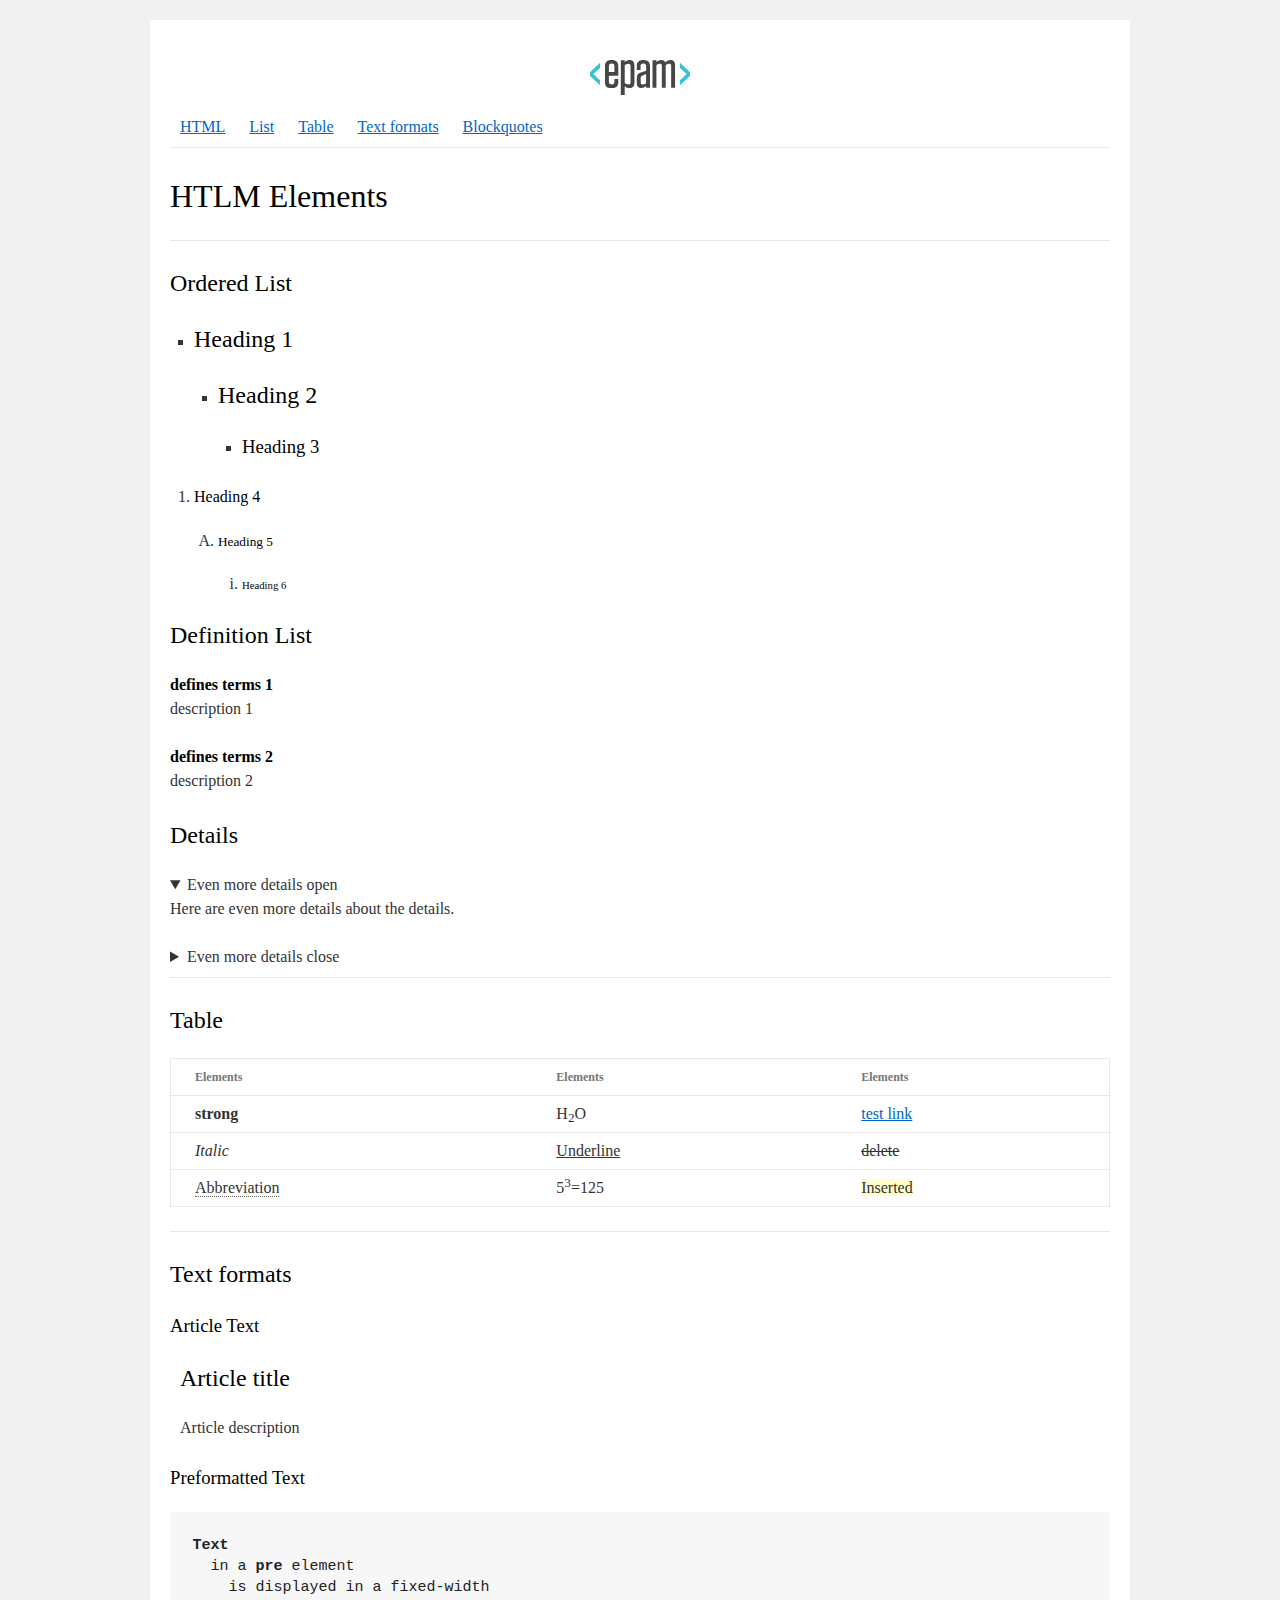
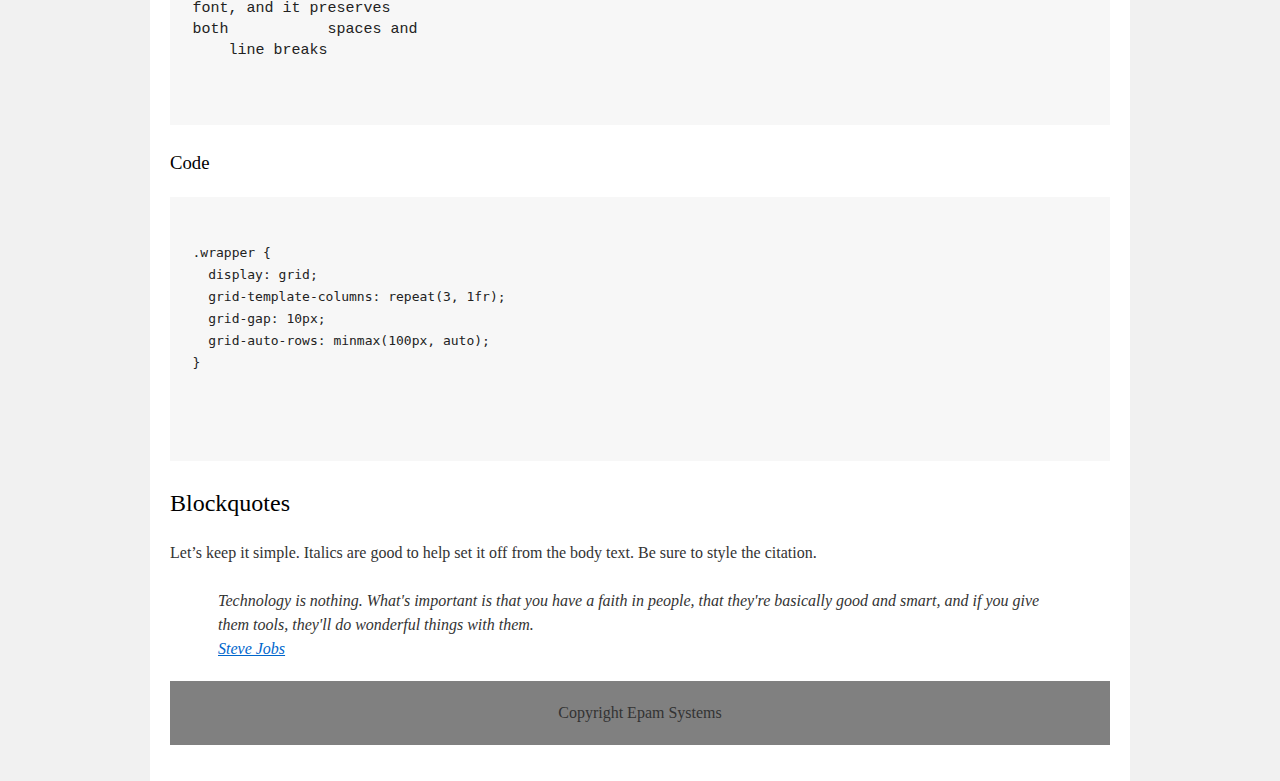
<file: homework_01/index.html>
<!DOCTYPE html>
<html>

<head>
    <meta charset="utf-8">
    <title>hw</title>
    <link rel="stylesheet" href="style.css">
</head>

<body>
    <div id="wrapper">
        <div id="main">
            <div id="container">
                <div id="content" role="main">
                    <!-- TODO: Content goes here -->
                    <header>
                        <img src="EPAM_logo.svg" alt="epam_logo">
                        <br>
                        <nav>
                            <a href=#html>HTML</a>
                            <a href=#lists>List</a>
                            <a href=#table>Table</a>
                            <a href=#txt_form>Text formats</a>
                            <a href=#blockquotes>Blockquotes</a>
                        </nav>
                        <hr>
                    </header>

                    <h1 id='html'>HTLM Elements</h1>
                    <hr>
                    <section>
                        <h2 id='lists'>Ordered List</h2>
 
                        <ul>
                            <li>
                                <h2>Heading 1</h2>
                                <ul>
                                    <li>
                                        <h2>Heading 2</h2>
                                        <ul>
                                            <li>
                                                <h3>Heading 3</h3>
                                            </li>
                                        </ul>
                                    </li>
                                </ul>
                            </li>
                        </ul>


                        <ol>
                            <li>
                                <h4>Heading 4</h4>
                                <ol>
                                    <li>
                                        <h5>Heading 5</h5>
                                        <ol>
                                            <li>
                                                <h6>Heading 6</h6>
                                            </li>
                                        </ol>
                                    </li>
                                </ol>
                            </li>
                        </ol>

                        <h2 id=def_list>Definition List</h2>
                        <dl>
                            <dt>defines terms 1</dt>
                            <dd>description 1</dd>
                            <dt>defines terms 2</dt>
                            <dd>description 2</dd>
                        </dl>

                        <h2>Details</h2>
                        <details open>
                            <summary>Even more details open</summary>
                            <p>Here are even more details about the details.</p>
                        </details>
                        <details>
                            <summary>Even more details close</summary>
                            <p>Here are even more details about the details.</p>
                        </details>
                        <hr>
                    </section>

                    <section>
                        <h2 id='table'>Table</h2>
                        <table>
                            <thead>
                                <tr>
                                    <th>Elements</th>
                                    <th>Elements</th>
                                    <th>Elements</th>
                                </tr>
                            </thead>
                            <tbody>
                                <tr>
                                    <td><b>strong</b></td>
                                    <td>H<sub>2</sub>O</td>
                                    <td><a href="#">test link</a></td>
                                </tr>
                                <tr>
                                    <td><i>Italic</i></td>
                                    <td><u>Underline</u></td>
                                    <td><del>delete</del></td>
                                </tr>
                                <tr>
                                    <td><abbr>Abbreviation</abbr></td>
                                    <td>5<sup>3</sup>=125</td>
                                    <td><ins>Inserted</ins></td>
                                </tr>
                            </tbody>
                        </table>
                        <hr>
                    </section>

                    <section>
                        <h2 id='txt_form'>Text formats</h2>
                        <h3>Article Text</h3>
                        <article>
                            <h2>Article title</h2>
                            <p>Article description</p>
                        </article>
                        <h3>Preformatted Text</h3>
                        <pre>
<b>Text</b>
  in a <b>pre</b> element
    is displayed in a fixed-width
font, and it preserves
both           spaces and
    line breaks

                    </pre>

                        <h3>Code</h3>
                        <pre>
                        <code>
.wrapper {
  display: grid;
  grid-template-columns: repeat(3, 1fr);
  grid-gap: 10px;
  grid-auto-rows: minmax(100px, auto);
}

                        </code>
                    </pre>
                    </section>

                    <section>
                        <h2 id='blockquotes'>Blockquotes</h2>
                        <p>Let’s keep it simple. Italics are good to help set it off from the body text. Be sure to style the citation.</p>
                        <blockquote>Technology is nothing. What's important is that you have a faith in people, that they're basically good and smart, and if you give them tools, they'll do wonderful things with them.<br><a href="https://en.wikipedia.org/wiki/Steve_Jobs">Steve Jobs</a>
                        </blockquote>
                    </section>
                    <p hidden="true">And here’s a bit of trailing text.</p>
                    <footer>
                        Copyright Epam Systems
                    </footer>
                </div>
            </div>
        </div>
    </div>
</body>

</html>
</file>
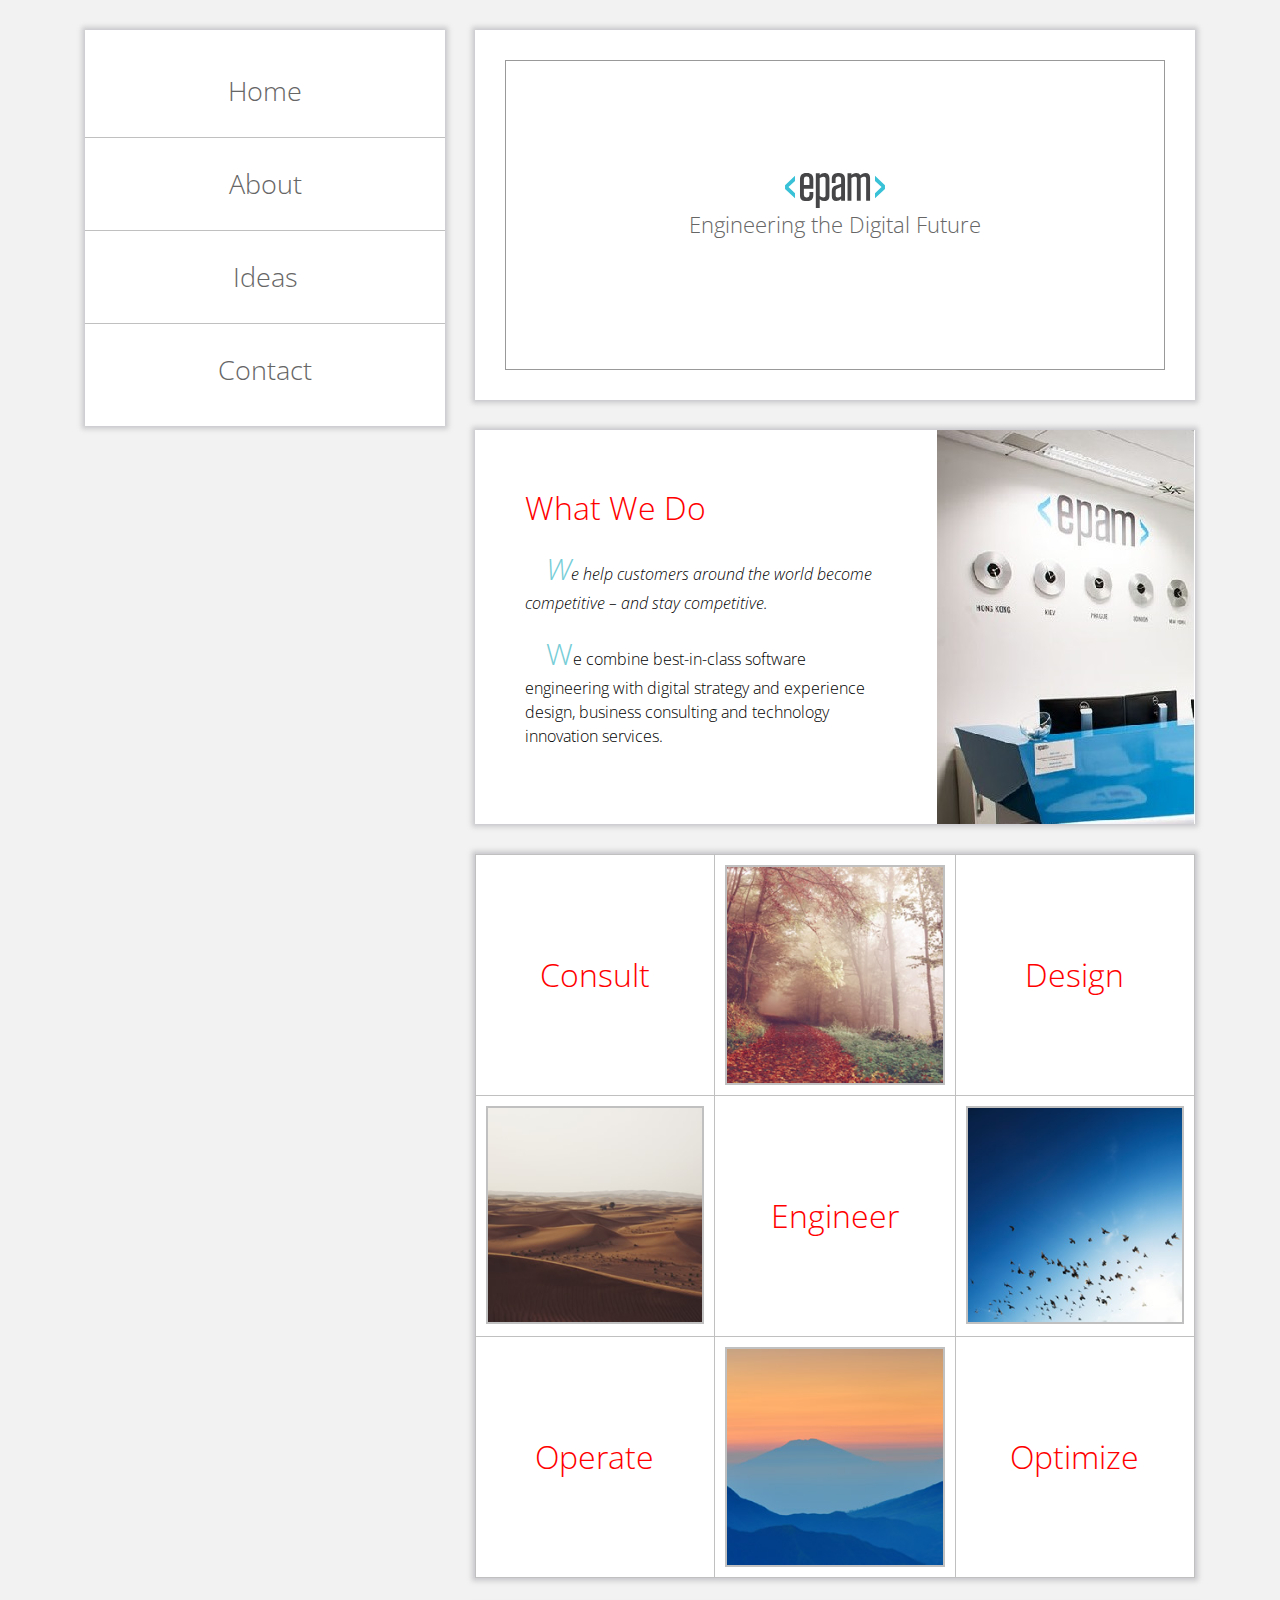
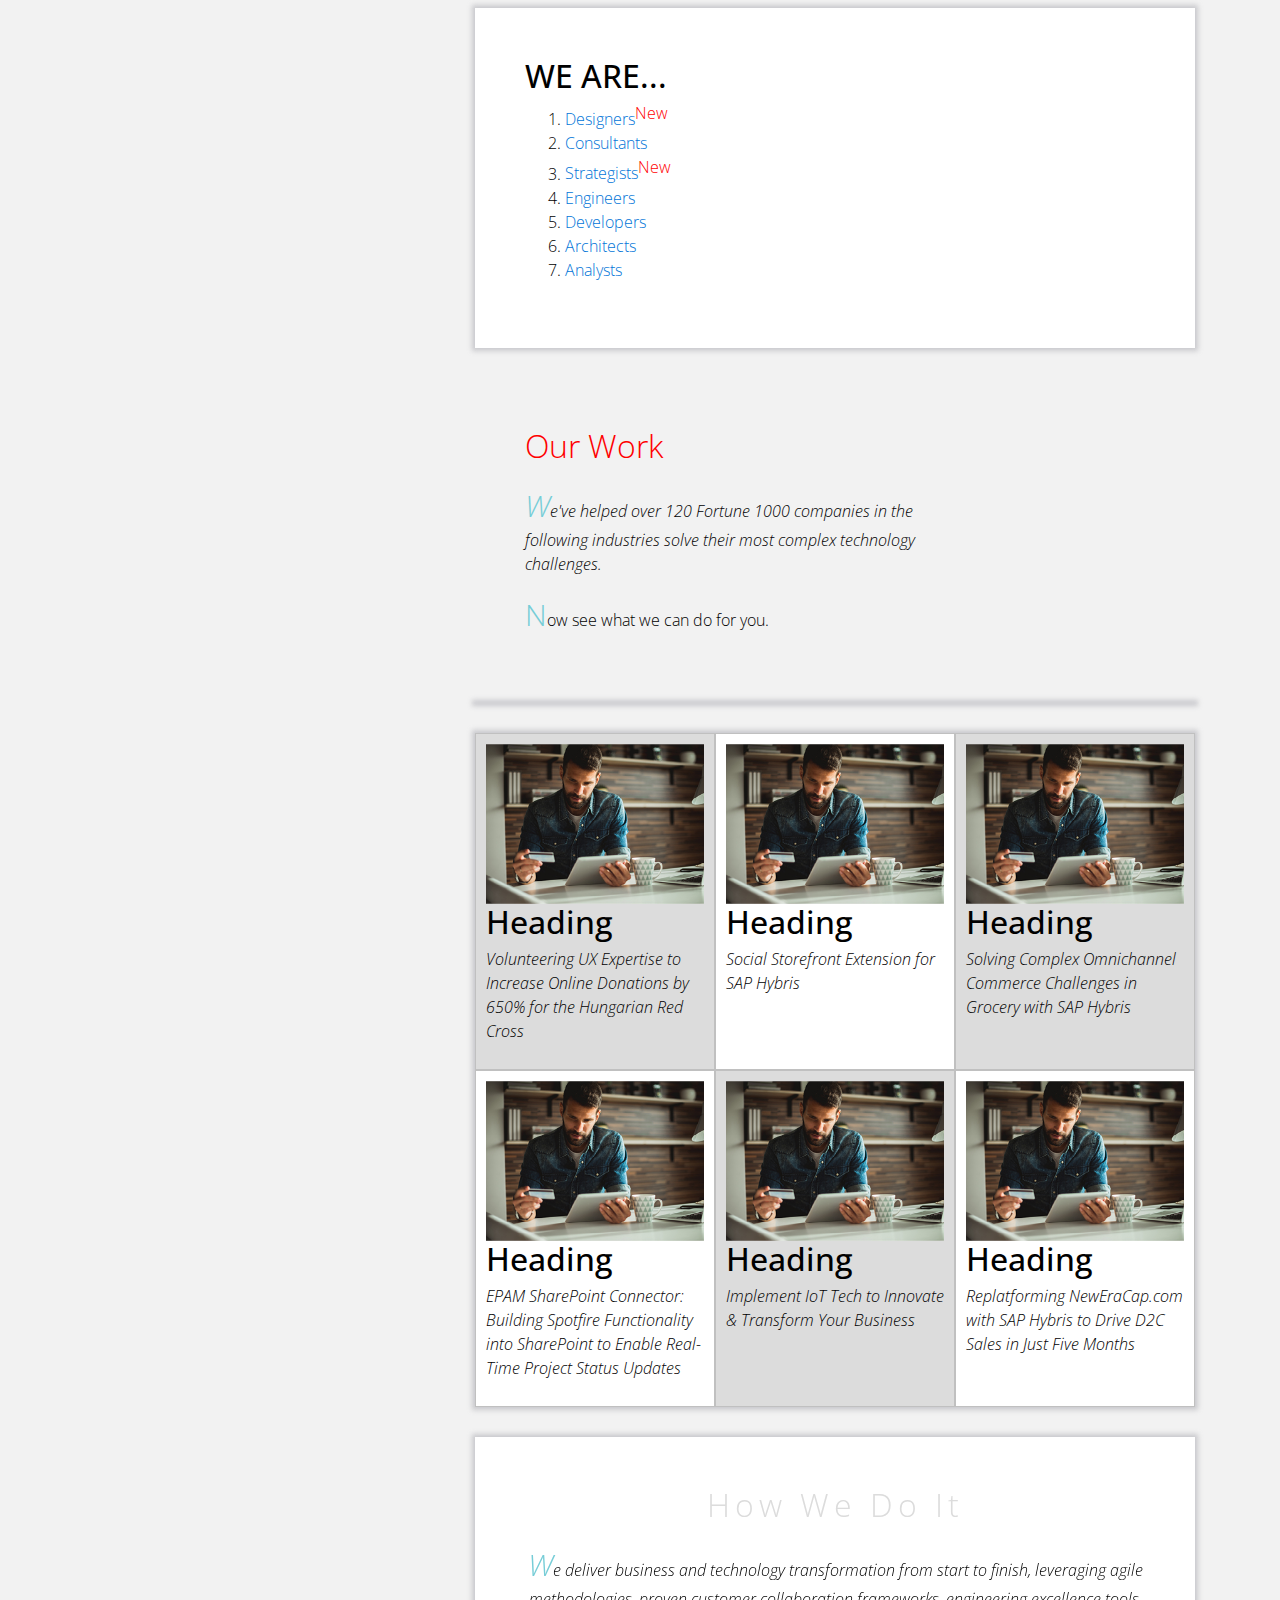
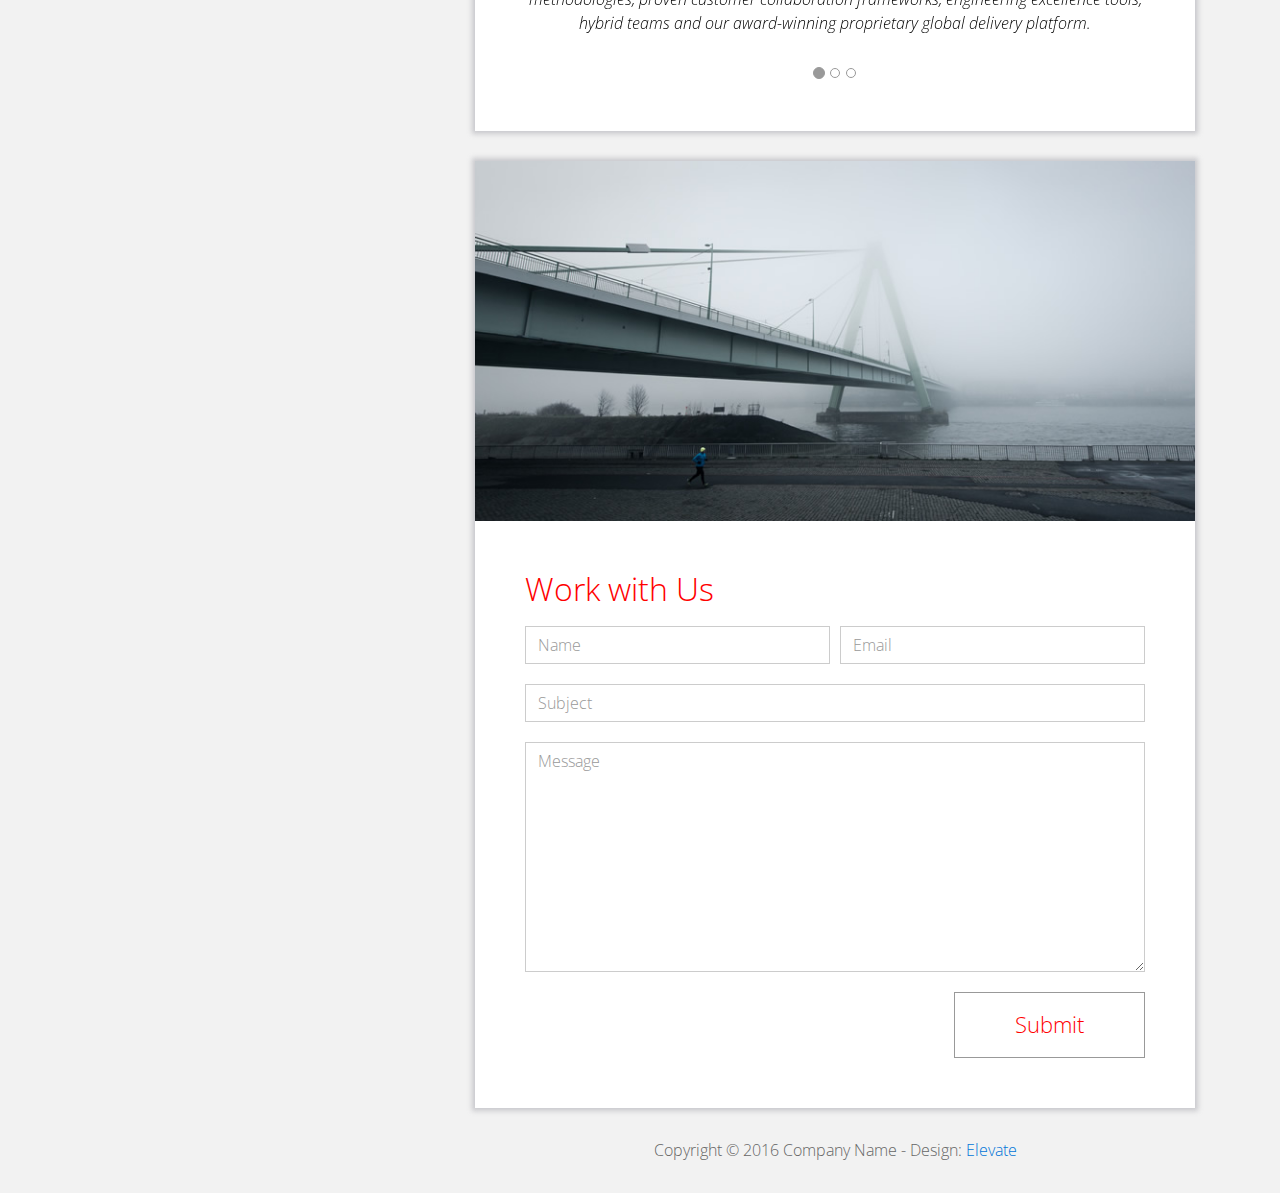
<file: homework_02/index.html>
<!DOCTYPE html>
<html lang="en">
<head>
  <meta charset="utf-8">
  <meta http-equiv="X-UA-Compatible" content="IE=edge">
  <meta name="viewport" content="width=device-width, initial-scale=1">

  <title>CSS Basic HW</title>



  <!-- load stylesheets -->
  <link rel="stylesheet" href="http://fonts.googleapis.com/css?family=Open+Sans:300,400">
  <!-- Google web font "Open Sans" -->
  <link rel="stylesheet" href="css/bootstrap.min.css">
  <!-- Bootstrap style -->
  <link rel="stylesheet" href="css/style.css">
  <!-- Templatemo style -->
  <style>
    .tm-section-title {
      color: red;
    }
    .box {
      border: 1px solid silver!important;
      padding: 10px;
    }  
  </style>

</head>

<body>
<div class="container">

  <div class="tm-sidebar">
    <nav class="tm-main-nav">
      <ul>
        <li class="tm-nav-item"><a href="#home" class="tm-nav-item-link">Home</a></li>
        <li class="tm-nav-item"><a href="#about" class="tm-nav-item-link">About</a></li>
        <li class="tm-nav-item"><a href="#ideas" class="tm-nav-item-link">Ideas</a></li>
        <li class="tm-nav-item"><a href="#contact" class="tm-nav-item-link">Contact</a></li>
      </ul>
    </nav>
  </div>

  <div class="tm-main-content">

    <section id="home" class="tm-content-box tm-banner margin-b-10">
      <div class="tm-banner-inner">
        <img src="img/EPAM_logo.svg" width="100px" alt="">
        <p class="tm-banner-text">Engineering the Digital Future</p>
      </div>
    </section>

    <section>
      <div class="tm-content-box flex-2-col">

        <div class="pad flex-item tm-team-description-container">
          <h2 class="tm-section-title">What We Do</h2>
          <p class="tm-section-description">We help customers around the world become competitive – and stay competitive.</p>
          <p class="tm-section-description"> We combine best-in-class software engineering with digital strategy and experience design, business consulting and technology innovation services.</p>
        </div>
        <div class="flex-item">
          <img src="img/image.jpg" alt="">
        </div>
        

      </div>
      <div id="about" class="tm-content-box">

        <ul class="boxes gallery-container">
          <li class="box box-bg newBox">
            <h2 class="tm-section-title tm-section-title-box tm-box-bg-title">Consult</h2>
            <img src="img/white-bg.jpg" alt="Image" class="img-fluid">
          </li>
          <li class="box newBox">
            <a href="img/idea-large-01.jpg"><img src="img/idea-01.jpg" alt="Image"
                                                 class="img-fluid"></a>
          </li>
          <li class="box box-bg newBox">
            <h2 class="tm-section-title tm-section-title-box tm-box-bg-title">Design</h2>
            <img src="img/white-bg.jpg" alt="Image" class="img-fluid">
          </li>
          <li class="box newBox">
            <a href="img/idea-large-02.jpg"><img src="img/idea-02.jpg" alt="Image"
                                                 class="img-fluid"></a>
          </li>
          <li class="box box-bg newBox">
            <h2 class="tm-section-title tm-section-title-box tm-box-bg-title">Engineer</h2>
            <img src="img/white-bg.jpg" alt="Image" class="img-fluid">
          </li>
          <li class="box newBox">
            <a href="img/idea-large-03.jpg"><img src="img/idea-03.jpg" alt="Image"
                                                 class="img-fluid"></a>
          </li>
          <li class="box box-bg newBox">
            <h2 class="tm-section-title tm-section-title-box tm-box-bg-title">Operate</h2>
            <img src="img/white-bg.jpg" alt="Image" class="img-fluid">
          </li>
          <li class="box newBox">
            <a href="img/idea-large-04.jpg"><img src="img/idea-04.jpg" alt="Image"
                                                 class="img-fluid"></a>
          </li>
          <li class="box box-bg newBox">
            <h2 class="tm-section-title tm-section-title-box tm-box-bg-title">Optimize</h2>
            <img src="img/white-bg.jpg" alt="Image" class="img-fluid">
          </li>
        </ul>

      </div>

    </section>

    <!-- slider -->
    <section class="heading tm-content-box pad">
      <h2> WE ARE...</h2>
      <ol>
        <li><a href="index.html" class="text">Designers</a></li>
        <li><a href="index.html">Consultants</a></li>
        <li><a href="#" class="text">Strategists</a></li>
        <li><a href="#">Engineers</a></li>
        <li><a href="#">Developers</a></li>
        <li><a href="#">Architects</a></li>
        <li><a href="#">Analysts</a></li>
      </ol>
  
    </section>

    <section class="blocks">
       <div class="pad flex-item tm-team-description-container">
          <h2 class="tm-section-title">Our Work</h2>
          <p class="tm-section-description">We've helped over 120 Fortune 1000 companies in the following industries solve their most complex technology challenges. </p>
          <p class="tm-section-description"> Now see what we can do for you.</p>
        </div>
      <div class="tm-content-box flex-2-col">
      </div>
      <div  class="tm-content-box">
        <ul class="boxes gallery-container">
          <li class="box box-bg">
            <img src="img/image-1.jpg" alt="Image" class="img-fluid">
            <div>
              <h2>Heading</h2>
              <p>Volunteering UX Expertise to Increase Online Donations by 650% for the Hungarian Red Cross</p>
            </div>
          </li>
          <li class="box">
            <img src="img/image-1.jpg" alt="Image" class="img-fluid">
            <div>
              <h2>Heading</h2>
              <p>Social Storefront Extension for SAP Hybris</p>
            </div>
          </li>
          <li class="box box-bg">
            <img src="img/image-1.jpg" alt="Image" class="img-fluid">
            <div>
              <h2>Heading</h2>
              <p>Solving Complex Omnichannel Commerce Challenges in Grocery with SAP Hybris</p>
            </div>
          </li>
          <li class="box">
            <img src="img/image-1.jpg" alt="Image" class="img-fluid">
            <div>
              <h2>Heading</h2>
              <p>EPAM SharePoint Connector: Building Spotfire Functionality into SharePoint to Enable Real-Time Project Status Updates</p>
            </div>
          </li>
          <li class="box box-bg">
            <img src="img/image-1.jpg" alt="Image" class="img-fluid">
            <div>
              <h2>Heading</h2>
              <p>Implement IoT Tech to Innovate & Transform Your Business</p>
            </div>
          </li>
          <li class="box">
            <img src="img/image-1.jpg" alt="Image" class="img-fluid">
            <div>
              <h2>Heading</h2>
              <p>Replatforming NewEraCap.com with SAP Hybris to Drive D2C Sales in Just Five Months</p>
            </div>
          </li>
        </ul>

      </div>
    </section>

    <section id="ideas">
      <div id="tmCarousel" class="carousel slide tm-content-box" data-ride="carousel">

        <ol class="carousel-indicators">
          <li data-target="#tmCarousel" data-slide-to="0" class="active"></li>
          <li data-target="#tmCarousel" data-slide-to="1" class=""></li>
          <li data-target="#tmCarousel" data-slide-to="2" class=""></li>
        </ol>

        <div class="carousel-inner" role="listbox">

          <div class="carousel-item active">
            <div class="carousel-content">
              <div class="flex-item">
                <h2 id='tm-how' class="tm-section-title">How We Do It</h2>
                <p class="tm-section-description carousel-description">We deliver business and technology transformation from start to finish, leveraging agile methodologies, proven customer collaboration frameworks, engineering excellence tools, hybrid teams and our award-winning proprietary global delivery platform.</p>
              </div>
            </div>
          </div>

          <div class="carousel-item">
            <div class="carousel-content">
              <div class="flex-item">
                <h2 class="tm-section-title">Our Clients</h2>
                  <p class="tm-section-description carousel-description">Lorem ipsum dolor sit amet,
                  consectetur adipiscing elit. Quisque vel nisi pharetra nibh varius pharetra ac
                  sagittis nisi. Etiam pharetra vestibulum hendrerit. Pellentesque interdum metus
                  sed massa rutrum.</p>
              </div>
            </div>
          </div>

          <div class="carousel-item">
            <div class="carousel-content">
              <div class="flex-item">
                <h2 class="tm-section-title">Our Projects</h2>
                <p class="tm-section-description carousel-description">Donec ex libero, fringilla
                  vitae purus sit amet, rhoncus pharetra lorem. Pellentesque id sem id lacus
                  ultricies vehicula. Aliquam rutrum mi non. Pellentesque interdum metus sed massa
                  rutrum.</p>
              </div>
            </div>
          </div>

        </div>

      </div>
    </section>

    <section class="tm-content-box">
      <img src="img/contact.jpg" alt="Contact image" class="img-fluid">

      <div id="contact" class="pad">
        <h2 class="tm-section-title">Work with Us</h2>
        <form action="#contact" method="get" class="contact-form">

          <div class="form-group col-xs-12 col-sm-12 col-md-6 col-lg-6 form-group-2-col-left">
            <input type="text" id="contact_name" name="contact_name" class="form-control"
                   placeholder="Name" required/>
          </div>
          <div class="form-group col-xs-12 col-sm-12 col-md-6 col-lg-6 form-group-2-col-right">
            <input type="email" id="contact_email" name="contact_email" class="form-control"
                   placeholder="Email" required/>
          </div>
          <div class="form-group">
            <input type="text" id="contact_subject" name="contact_subject" class="form-control"
                   placeholder="Subject" required/>
          </div>
          <div class="form-group">
            <textarea id="contact_message" name="contact_message" class="form-control" rows="9"
                      placeholder="Message" required></textarea>
          </div>

          <button type="submit" class="btn btn-primary submit-btn">Submit</button>

        </form>
      </div>
    </section>

    <footer class="tm-footer">
      <p class="text-xs-center">Copyright &copy; 2016 Company Name

        - Design: <a rel="nofollow" href="http://www.templatemo.com/tm-481-elevate"
                     target="_parent">Elevate</a></p>
    </footer>

  </div>

</div>

</body>
</html>
</file>
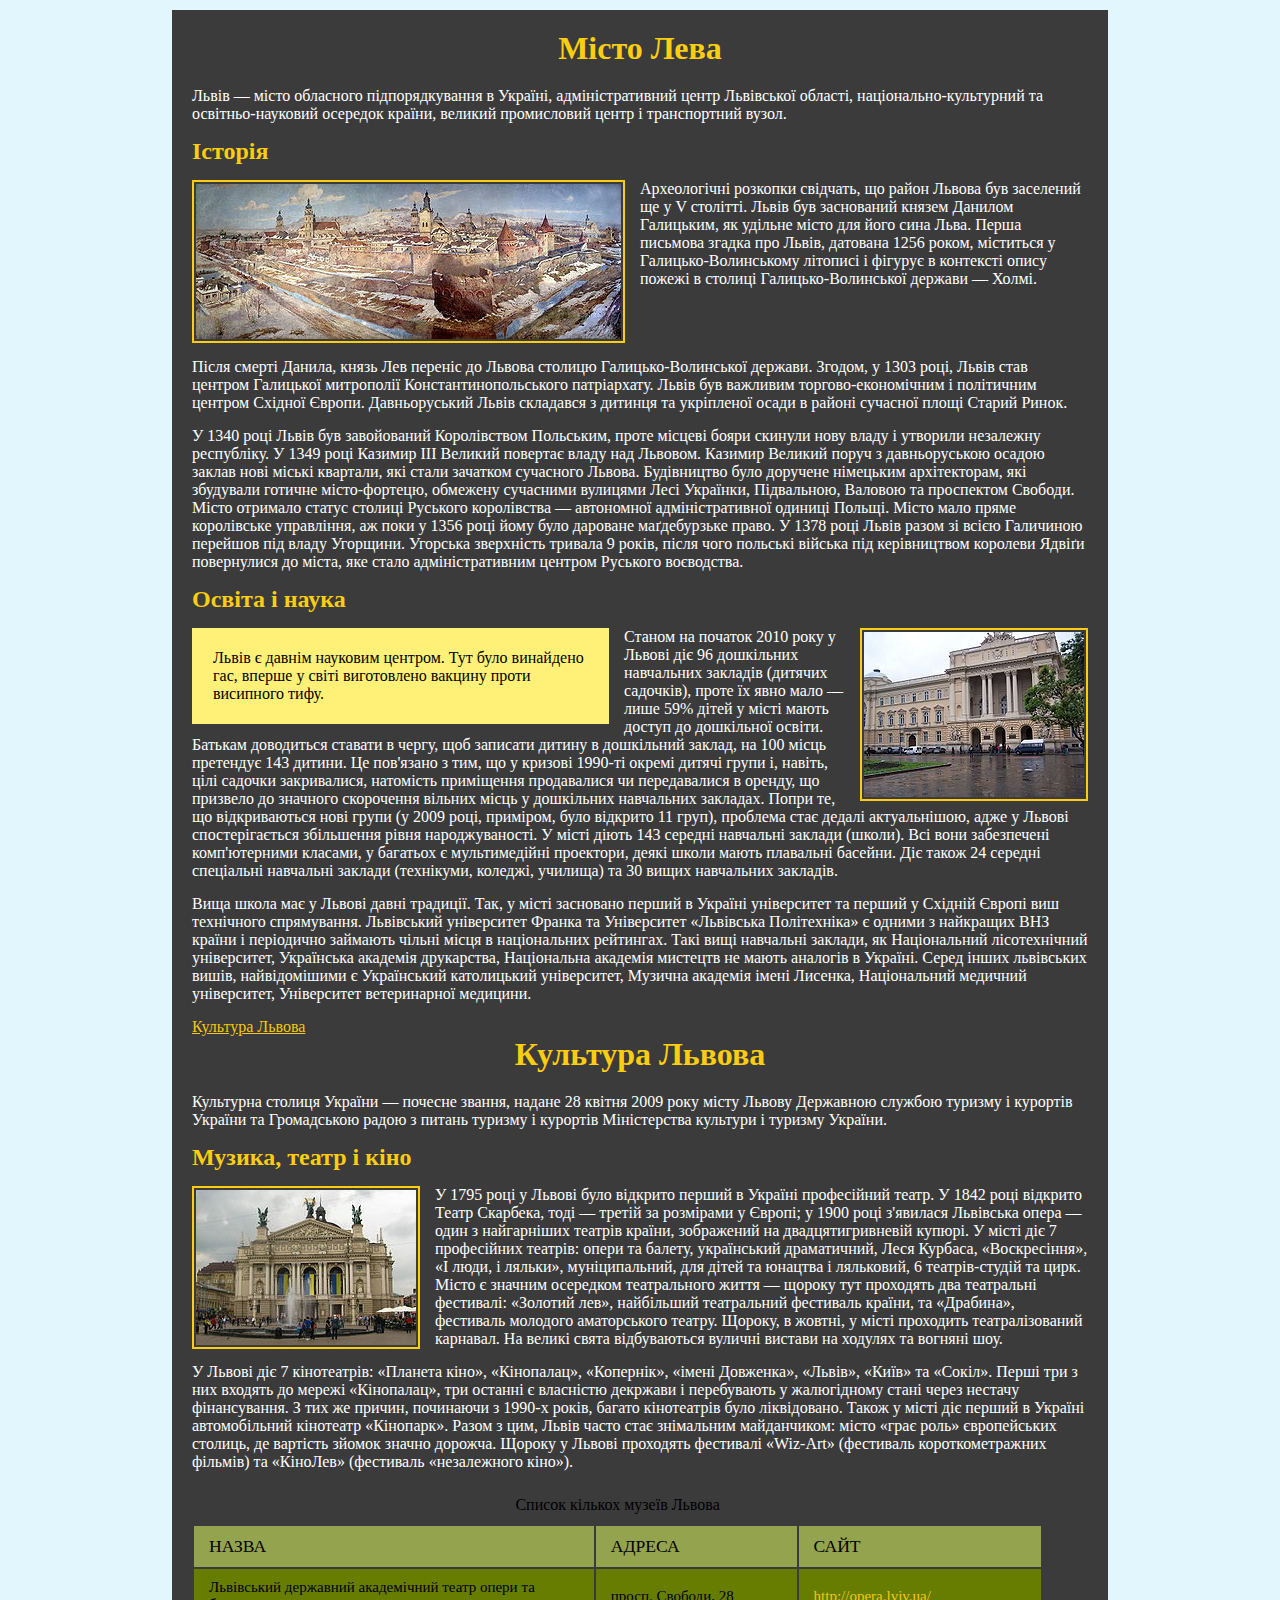
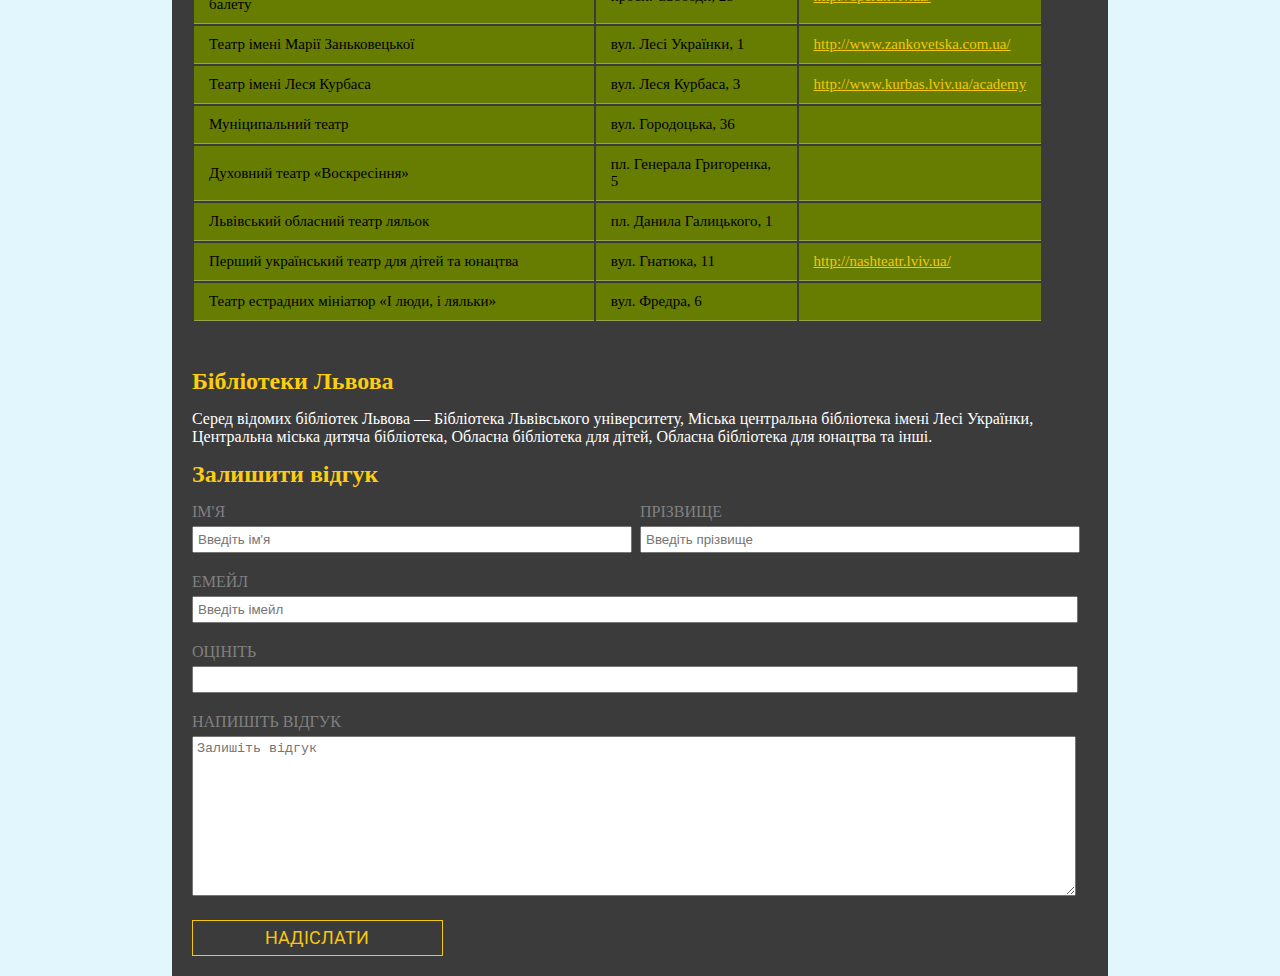
<file: homework_03/index.html>
﻿<!DOCTYPE html>
<html>

<head>
  <meta charset="utf-8">
  <title>Epam Front End Lab. Preprocessors</title>
<!--  <link rel="stylesheet" type="text/css" href="css/style1.css">-->
  <link rel="stylesheet" type="text/css" href="css/style2.css">
</head>

<body>
  <div id="content">
    <h1>Місто Лева</h1>
    <p>Львів — місто обласного підпорядкування в Україні, адміністративний центр Львівської області, національно-культурний
      та освітньо-науковий осередок країни, великий промисловий центр і транспортний вузол.</p>
    <h2>Історія</h2>
    <p><img class="img-left" src="img/lviv.jpg" width="425" height="155" alt="" /> Археологічні розкопки свідчать, що район
      Львова був заселений ще у V столітті. Львів був заснований князем Данилом Галицьким, як удільне місто для його сина
      Льва. Перша письмова згадка про Львів, датована 1256 роком, міститься у Галицько-Волинському літописі і фігурує в контексті
      опису пожежі в столиці Галицько-Волинської держави — Холмі.</p>
    <p>Після смерті Данила, князь Лев переніс до Львова столицю Галицько-Волинської держави. Згодом, у 1303 році, Львів став
      центром Галицької митрополії Константинопольського патріархату. Львів був важливим торгово-економічним і політичним
      центром Східної Європи. Давньоруський Львів складався з дитинця та укріпленої осади в районі сучасної площі Старий
      Ринок.
    </p>
    <p>У 1340 році Львів був завойований Королівством Польським, проте місцеві бояри скинули нову владу і утворили незалежну
      республіку. У 1349 році Казимир III Великий повертає владу над Львовом. Казимир Великий поруч з давньоруською осадою
      заклав нові міські квартали, які стали зачатком сучасного Львова. Будівництво було доручене німецьким архітекторам,
      які збудували готичне місто-фортецю, обмежену сучасними вулицями Лесі Українки, Підвальною, Валовою та проспектом Свободи.
      Місто отримало статус столиці Руського королівства — автономної адміністративної одиниці Польщі. Місто мало пряме королівське
      управління, аж поки у 1356 році йому було дароване маґдебурзьке право. У 1378 році Львів разом зі всією Галичиною перейшов
      під владу Угорщини. Угорська зверхність тривала 9 років, після чого польські війська під керівництвом королеви Ядвіґи
      повернулися до міста, яке стало адміністративним центром Руського воєводства.</p>
    <h2>Освіта і наука</h2>
    <div class="brief">
      Львів є давнім науковим центром. Тут було винайдено гас, вперше у світі виготовлено вакцину проти висипного тифу.
    </div>
    <img class="img-right" src="img/university.jpg" width="220" height="165" alt="" />
    <p>Станом на початок 2010 року у Львові діє 96 дошкільних навчальних закладів (дитячих садочків), проте їх явно мало — лише
      59% дітей у місті мають доступ до дошкільної освіти. Батькам доводиться ставати в чергу, щоб записати дитину в дошкільний
      заклад, на 100 місць претендує 143 дитини. Це пов'язано з тим, що у кризові 1990-ті окремі дитячі групи і, навіть,
      цілі садочки закривалися, натомість приміщення продавалися чи передавалися в оренду, що призвело до значного скорочення
      вільних місць у дошкільних навчальних закладах. Попри те, що відкриваються нові групи (у 2009 році, приміром, було
      відкрито 11 груп), проблема стає дедалі актуальнішою, адже у Львові спостерігається збільшення рівня народжуваності.
      У місті діють 143 середні навчальні заклади (школи). Всі вони забезпечені комп'ютерними класами, у багатьох є мультимедійні
      проектори, деякі школи мають плавальні басейни. Діє також 24 середні спеціальні навчальні заклади (технікуми, коледжі,
      училища) та 30 вищих навчальних закладів.</p>
    <p>Вища школа має у Львові давні традиції. Так, у місті засновано перший в Україні університет та перший у Східній Європі
      виш технічного спрямування. Львівський університет Франка та Університет «Львівська Політехніка» є одними з найкращих
      ВНЗ країни і періодично займають чільні місця в національних рейтингах. Такі вищі навчальні заклади, як Національний
      лісотехнічний університет, Українська академія друкарства, Національна академія мистецтв не мають аналогів в Україні.
      Серед інших львівських вишів, найвідомішими є Український католицький університет, Музична академія імені Лисенка,
      Національний медичний університет, Університет ветеринарної медицини.</p>
    <a href="culture.html">Культура Львова</a>

    <h1>Культура Львова</h1>
    <p>Культурна столиця України — почесне звання, надане 28 квітня 2009 року місту Львову Державною службою туризму і курортів
      України та Громадською радою з питань туризму і курортів Міністерства культури і туризму України.</p>
    <h2>Музика, театр і кіно</h2>
    <img class="img-left" src="img/opera.jpg" width="220" height="155" alt="" />
    <p>У 1795 році у Львові було відкрито перший в Україні професійний театр. У 1842 році відкрито Театр Скарбека, тоді — третій
      за розмірами у Європі; у 1900 році з'явилася Львівська опера — один з найгарніших театрів країни, зображений на двадцятигривневій
      купюрі. У місті діє 7 професійних театрів: опери та балету, український драматичний, Леся Курбаса, «Воскресіння», «І
      люди, і ляльки», муніципальний, для дітей та юнацтва і ляльковий, 6 театрів-студій та цирк. Місто є значним осередком
      театрального життя — щороку тут проходять два театральні фестивалі: «Золотий лев», найбільший театральний фестиваль
      країни, та «Драбина», фестиваль молодого аматорського театру. Щороку, в жовтні, у місті проходить театралізований карнавал.
      На великі свята відбуваються вуличні вистави на ходулях та вогняні шоу.</p>
    <p>У Львові діє 7 кінотеатрів: «Планета кіно», «Кінопалац», «Копернік», «імені Довженка», «Львів», «Київ» та «Сокіл». Перші
      три з них входять до мережі «Кінопалац», три останні є власністю декржави і перебувають у жалюгідному стані через нестачу
      фінансування. З тих же причин, починаючи з 1990-х років, багато кінотеатрів було ліквідовано. Також у місті діє перший
      в Україні автомобільний кінотеатр «Кінопарк». Разом з цим, Львів часто стає знімальним майданчиком: місто «грає роль»
      європейських столиць, де вартість зйомок значно дорожча. Щороку у Львові проходять фестивалі «Wiz-Art» (фестиваль короткометражних
      фільмів) та «КіноЛев» (фестиваль «незалежного кіно»).</p>
    <table>
      <caption>Список кількох музеїв Львова</caption>
      <tr>
        <th>Назва</th>
        <th>Адреса</th>
        <th>Сайт</th>
      </tr>
      <tr>
        <td>Львівський державний академічний театр опери та балету</td>
        <td>просп. Свободи, 28</td>
        <td><a href="#">http://opera.lviv.ua/</a></td>
      </tr>
      <tr>
        <td>Театр імені Марії Заньковецької</td>
        <td>вул. Лесі Українки, 1</td>
        <td><a href="#">http://www.zankovetska.com.ua/</a></td>
      </tr>
      <tr>
        <td>Театр імені Леся Курбаса</td>
        <td>вул. Леся Курбаса, 3</td>
        <td><a href="#">http://www.kurbas.lviv.ua/academy</a></td>
      </tr>
      <tr>
        <td>Муніципальний театр</td>
        <td>вул. Городоцька, 36</td>
        <td></td>
      </tr>
      <tr>
        <td>Духовний театр «Воскресіння»</td>
        <td>пл. Генерала Григоренка, 5</td>
        <td></td>
      </tr>
      <tr>
        <td>Львівський обласний театр ляльок</td>
        <td>пл. Данила Галицького, 1</td>
        <td></td>
      </tr>
      <tr>
        <td>Перший український театр для дітей та юнацтва</td>
        <td>вул. Гнатюка, 11</td>
        <td><a href="#">http://nashteatr.lviv.ua/</a></td>
      </tr>
      <tr>
        <td>Театр естрадних мініатюр «І люди, і ляльки»</td>
        <td>вул. Фредра, 6</td>
        <td></td>
      </tr>
    </table>
    <h2>Бібліотеки Львова</h2>
    <p>Серед відомих бібліотек Львова — Бібліотека Львівського університету, Міська центральна бібліотека імені Лесі Українки,
      Центральна міська дитяча бібліотека, Обласна бібліотека для дітей, Обласна бібліотека для юнацтва та інші.</p>
    <div class='feedback'>
       <h2>Залишити відгук</h2>
       <div class="Name p_btt">
           <div class="name_sname">
               <p>Ім'я</p>
               <input type="text" placeholder="Введіть ім'я">
           </div>
           <div class="name_sname">
               <p>Прізвище</p>
               <input type="text" placeholder="Введіть прізвище">
           </div>
       </div>
       <div class="email p_btt">
           <p>Емейл</p>
           <input type="email " placeholder="Введіть імейл">
       </div>
       <div class="value p_btt">
           <p>Оцініть</p>
           <input type="text">
       </div>
       <div class="wrFeedBack p_btt">
           <p>Напишіть відгук</p>
           <textarea name="txarea" cols='130' rows="10" placeholder="Залишіть відгук"></textarea>
       </div>
       <button class='btn'>НАДІСЛАТИ</button>
    </div>
  </div>
</body>

</html>
</file>
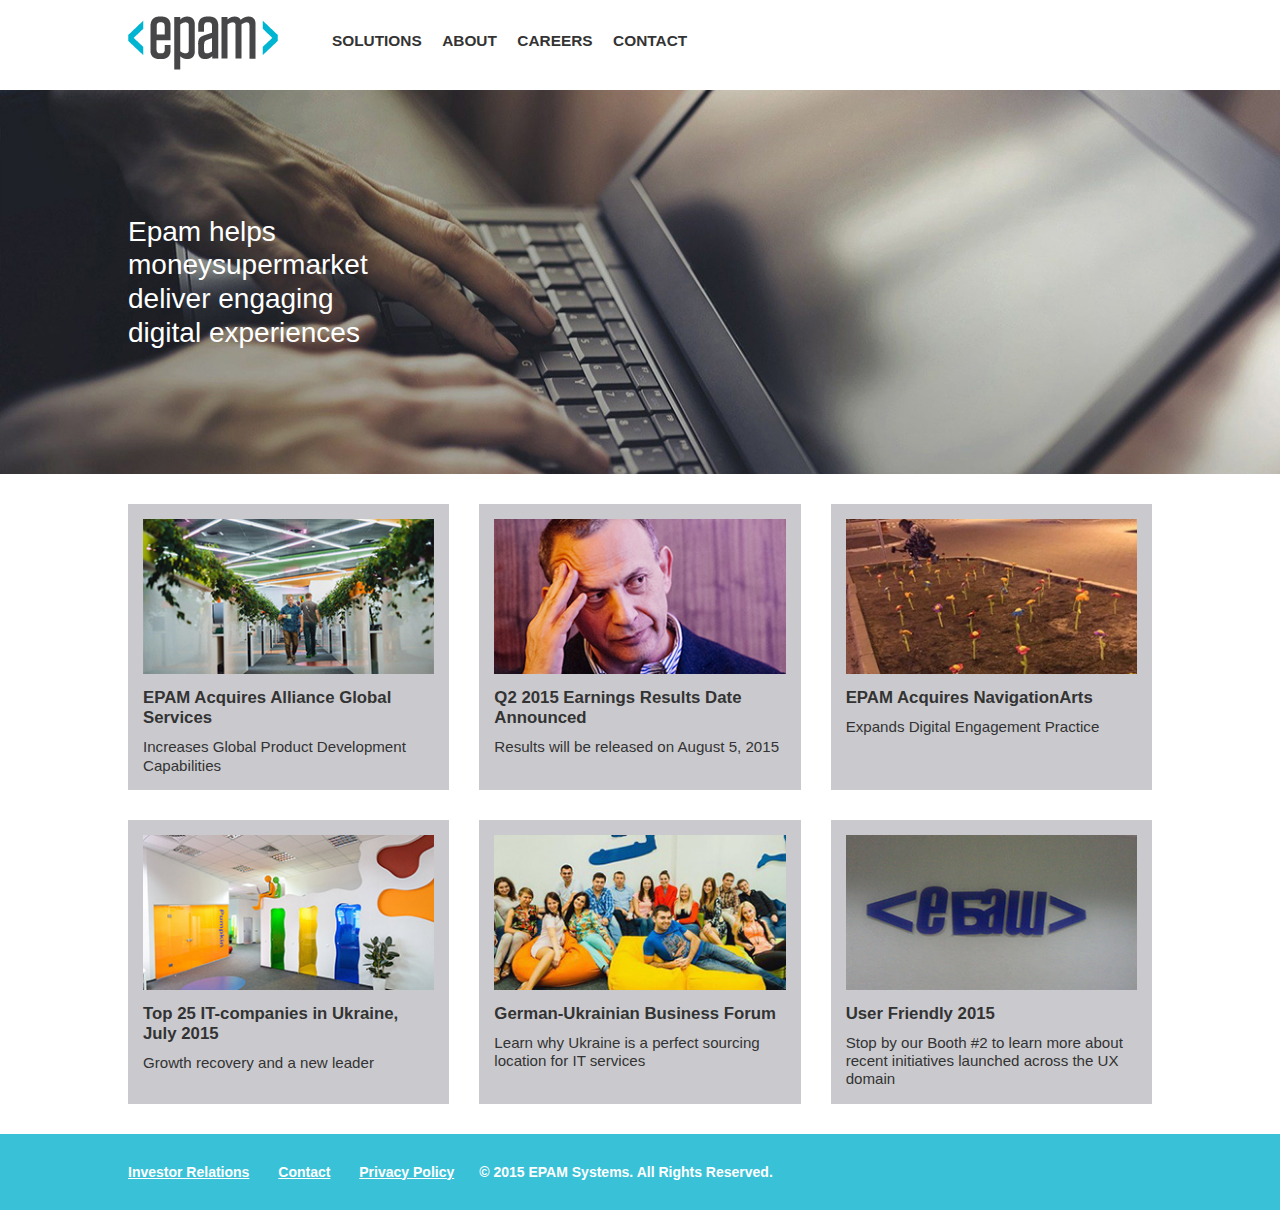
<file: homework_05/index.html>
<!DOCTYPE html>
<html lang="en">

<head>
    <meta charset="UTF-8">
    <title>Homework 05</title>
    <link rel="stylesheet" href="css/style.css">
    <meta name="viewport" content="width=device-width, initial-scale=1.0">
</head>

<body>
    <header>
        <div class="content">
            <div class="logo"><img src="img/logo.png" alt=""></div>
            <nav>
                <ul>
                    <li><a href="#">solutions</a></li>
                    <li><a href="#">about</a></li>
                    <li><a href="#">careers</a></li>
                    <li><a href="#">contact</a></li>
                </ul>
            </nav>
        </div>
    </header>
    <main>
        <div class="banner">
            <h1 class="content">
                Epam helps moneysupermarket deliver engaging digital experiences
            </h1>
        </div>
        <div class="content">
            <div class="blocks">
                <article>
                    <a href="#">
                        <img src="img/news/01.jpg" alt="">
                        <h2>EPAM Acquires Alliance Global Services</h2>
                        <p>Increases Global Product Development Capabilities</p>
                    </a>
                </article>
                <article>
                    <a href="#">
                        <img src="img/news/02.jpg" alt="">
                        <h2>Q2 2015 Earnings Results Date Announced</h2>
                        <p>Results will be released on August 5, 2015</p>
                    </a>
                </article>
                <article>
                    <a href="#">
                        <img src="img/news/03.jpg" alt="">
                        <h2>EPAM Acquires NavigationArts</h2>
                        <p>Expands Digital Engagement Practice</p>
                    </a>
                </article>
                <article>
                    <a href="#">
                        <img src="img/news/04.jpg" alt="">
                        <h2>Top 25 IT-companies in Ukraine, July 2015</h2>
                        <p>Growth recovery and a new leader</p>
                    </a>
                </article>
                <article>
                    <a href="#">
                        <img src="img/news/05.jpg" alt="">
                        <h2>German-Ukrainian Business Forum</h2>
                        <p>Learn why Ukraine is a perfect sourcing location for IT services</p>
                    </a>
                </article>
                <article>
                    <a href="#">
                        <img src="img/news/06.jpg" alt="">
                        <h2>User Friendly 2015</h2>
                        <p>Stop by our Booth #2 to learn more about recent initiatives launched across the UX domain</p>
                    </a>
                </article>

            </div>
        </div>
    </main>
    <footer>
        <div class="content">
            <nav>
                <a href="#">Investor Relations</a>
                <a href="#">Contact</a>
                <a href="#">Privacy Policy</a>
            </nav>
            <div class="copyright">
                &#169; 2015 EPAM Systems. All Rights Reserved.
            </div>
        </div>
    </footer>
</body>
</html>
</file>
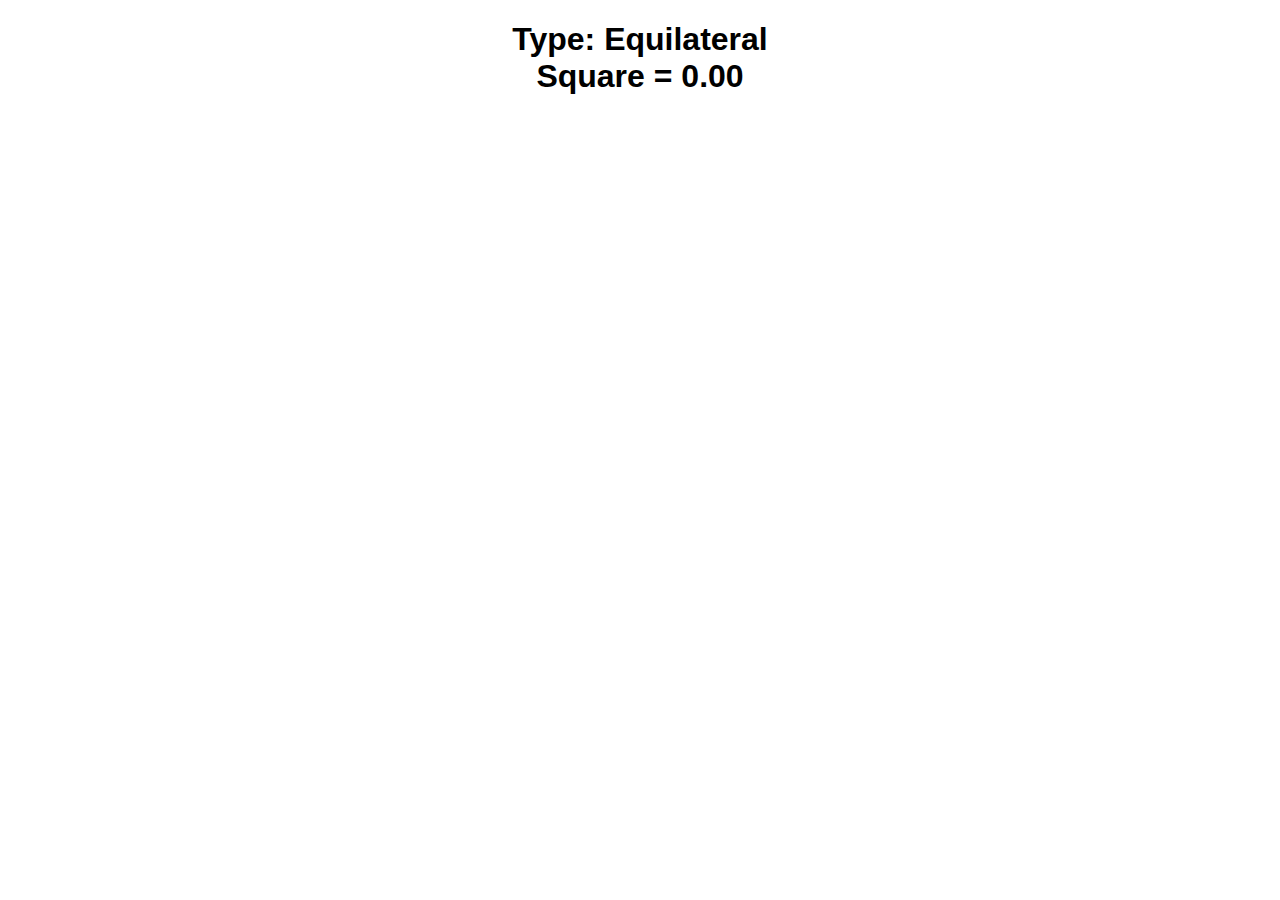
<file: homework_06/index.html>
<!DOCTYPE html>
<html lang="en">
<head>
    <meta charset="UTF-8">
    <title>Homework 6</title>
    <style>
        body{
            font-family: Arial, Helvetica, sans-serif;
        }
    </style>
</head>
<body>
    <center>
        <h1 id='result'></h1>
    </center>
    <script src="script.js"></script>
</body>
</html>
</file>
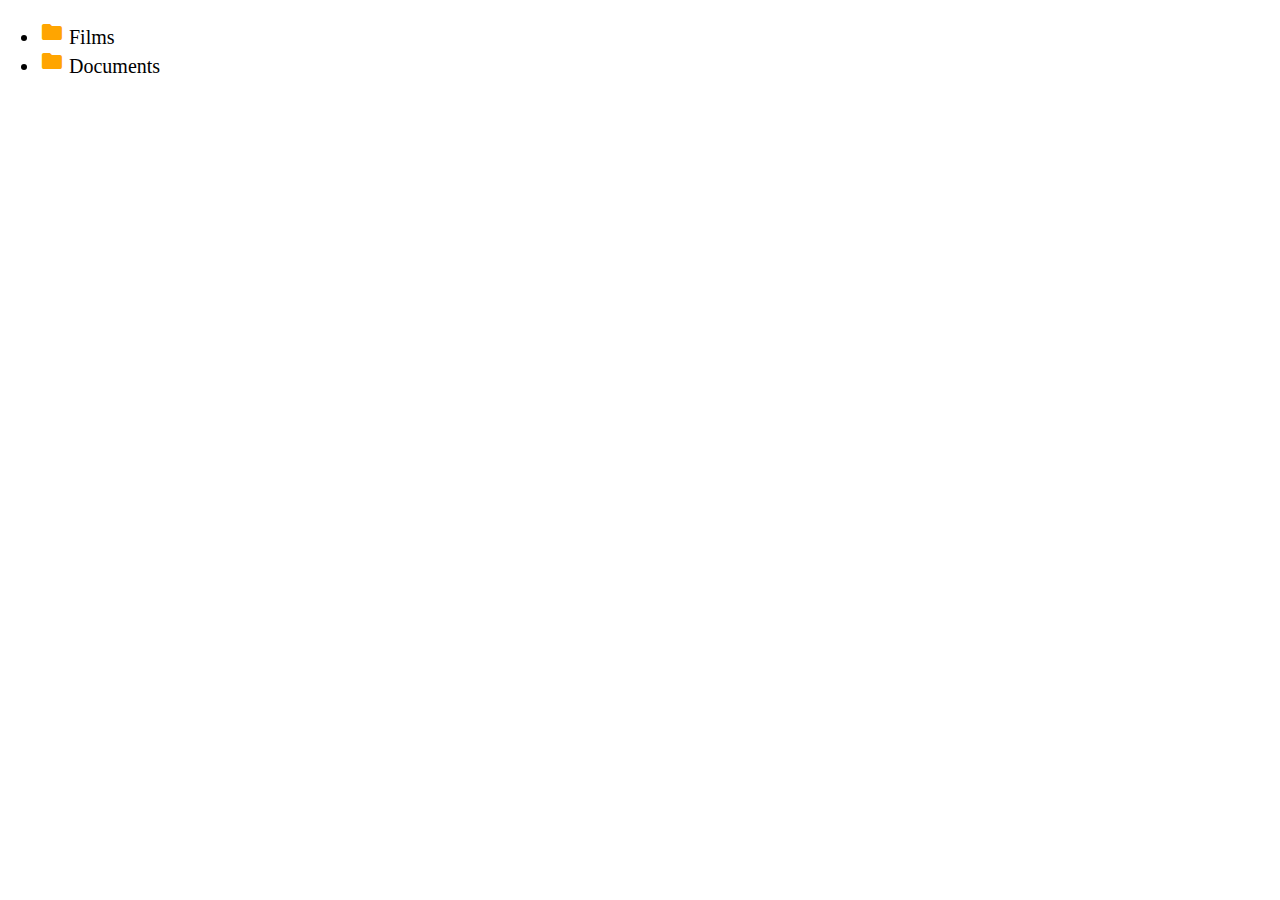
<file: homework_11/index.html>
<!-- DO NOT MODIFY THIS FILE -->
<!DOCTYPE html>
<html lang="en">
<head>
  <meta charset="UTF-8">
  <title>Homework 11 - Folder tree</title>
  <link rel="stylesheet" href="material-icons/material-icons.css">
  <link rel="stylesheet" href="styles.css">
</head>
<body>
  <div id="root"></div>

  <script src="structure.js"></script>
  <script src="app.js"></script>
</body>
</html>
</file>
<file: homework_01/style.css>
html, body, div, span, applet, object, iframe,
h1, h2, h3, h4, h5, h6, p, blockquote, pre,
a, abbr, acronym, address, big, cite, code,
del, dfn, em, font, img, ins, kbd, q, s, samp,
small, strike, strong, sub, sup, tt, var,
b, u, i, center,
dl, dt, dd, ol, ul, li,
fieldset, form, label, legend,
table, caption, tbody, tfoot, thead, tr, th, td{background:transparent;border:0;margin:0;padding:0;vertical-align:baseline;}body{line-height:1;}h1, h2, h3, h4, h5, h6{clear:both;font-weight:normal;}ol, ul{list-style:none;}blockquote{quotes:none;}blockquote:before, blockquote:after{content:'';content:none;}del{text-decoration:line-through;}table{border-collapse:collapse;border-spacing:0;}a img{border:none;}#container{float:left;margin:0 -240px 0 0;width:100%;}#primary,
#secondary{float:right;overflow:hidden;width:220px;}#secondary{clear:right;}#footer{clear:both;width:100%;}.one-column #content{margin:0 auto;width:640px;}.single-attachment #content{margin:0 auto;width:900px;}body,
input,
textarea,
.page-title span,
.pingback a.url{font-family:Georgia, "Bitstream Charter", serif;}h3#comments-title,
h3#reply-title,
#access .menu,
#access div.menu ul,
#cancel-comment-reply-link,
.form-allowed-tags,
#site-info,
#site-title,
#wp-calendar,
.comment-meta,
.comment-body tr th,
.comment-body thead th,
.entry-content label,
.entry-content tr th,
.entry-content thead th,
.entry-meta,
.entry-title,
.entry-utility,
#respond label,
.navigation,
.page-title,
.pingback p,
.reply,
.widget-title,
.wp-caption-text{font-family:"Helvetica Neue", Arial, Helvetica, "Nimbus Sans L", sans-serif;}input[type="submit"]{font-family:"Helvetica Neue", Arial, Helvetica, "Nimbus Sans L", sans-serif;}pre{font-family:"Courier 10 Pitch", Courier, monospace;}code{font-family:Monaco, Consolas, "Andale Mono", "DejaVu Sans Mono", monospace;}#access .menu-header,
div.menu,
#colophon,
#branding,
#main,
#wrapper{margin:0 auto;width:940px;}#wrapper{background:#fff;margin-top:20px;padding:0 20px;}#footer-widget-area{overflow:hidden;}#footer-widget-area .widget-area{float:left;margin-right:20px;width:220px;}#footer-widget-area #fourth{margin-right:0;}#site-info{float:left;font-size:14px;font-weight:bold;width:700px;}#site-generator{float:right;width:220px;}body{background:#f1f1f1;}body,
input,
textarea{color:#666;font-size:12px;line-height:18px;}hr{background-color:#e7e7e7;border:0;clear:both;height:1px;margin-bottom:18px;}p{margin-bottom:18px;}ul{list-style:square;margin:0 0 18px 1.5em;}ol{list-style:decimal;margin:0 0 18px 1.5em;}ol ol{list-style:upper-alpha;}ol ol ol{list-style:lower-roman;}ol ol ol ol{list-style:lower-alpha;}ul ul,
ol ol,
ul ol,
ol ul{margin-bottom:0;}dl{margin:0 0 24px 0;}dt{font-weight:bold;}dd{margin-bottom:18px;}strong{font-weight:bold;}cite,
em,
i{font-style:italic;}big{font-size:131.25%;}ins{background:#ffc;text-decoration:none;}blockquote{font-style:italic;padding:0 3em;}blockquote cite,
blockquote em,
blockquote i{font-style:normal;}pre{background:#f7f7f7;color:#222;line-height:18px;margin-bottom:18px;overflow:auto;padding:1.5em;}abbr,
acronym{border-bottom:1px dotted #666;cursor:help;}sup,
sub{height:0;line-height:1;position:relative;vertical-align:baseline;}sup{bottom:1ex;}sub{top:.5ex;}small{font-size:smaller;}input[type="text"],
input[type="password"],
input[type="email"],
input[type="url"],
input[type="number"],
textarea{background:#f9f9f9;border:1px solid #ccc;box-shadow:inset 1px 1px 1px rgba(0,0,0,0.1);-moz-box-shadow:inset 1px 1px 1px rgba(0,0,0,0.1);-webkit-box-shadow:inset 1px 1px 1px rgba(0,0,0,0.1);padding:2px;}a:link{color:#0066cc;}a:visited{color:#743399;}a:active,
a:hover{color:#ff4b33;}.screen-reader-text{clip:rect(1px, 1px, 1px, 1px);overflow:hidden;position:absolute !important;height:1px;width:1px;}#header{padding:30px 0 0 0;}#site-title{float:left;font-size:30px;line-height:36px;margin:0 0 18px 0;width:700px;}#site-title a{color:#000;font-weight:bold;text-decoration:none;}#site-description{color:#000;clear:right;float:right;font-style:italic;margin:15px 0 18px 0;opacity:.65;width:220px;}#branding img{border-top:4px solid #000;border-bottom:1px solid #000;display:block;float:left;}#access{background:#000;display:block;float:left;margin:0 auto;width:940px;}#access .menu-header,
div.menu{font-size:13px;margin-left:12px;width:928px;}#access .menu-header ul,
div.menu ul{list-style:none;margin:0;}#access .menu-header li,
div.menu li{float:left;position:relative;}#access a{color:#aaa;display:block;line-height:38px;padding:0 10px;text-decoration:none;}#access ul ul{box-shadow:0px 3px 3px rgba(0,0,0,0.2);-moz-box-shadow:0px 3px 3px rgba(0,0,0,0.2);-webkit-box-shadow:0px 3px 3px rgba(0,0,0,0.2);display:none;position:absolute;top:38px;left:0;float:left;width:180px;z-index:99999;}#access ul ul li{min-width:180px;}#access ul ul ul{left:100%;top:0;}#access ul ul a{background:#333;line-height:1em;padding:10px;width:160px;height:auto;}#access li:hover > a,
#access ul ul:hover > a{background:#333;color:#fff;}#access ul li:hover > ul{display:block;}#access ul li.current_page_item > a,
#access ul li.current_page_ancestor > a,
#access ul li.current-menu-ancestor > a,
#access ul li.current-menu-item > a,
#access ul li.current-menu-parent > a{color:#fff;}* html #access ul li.current_page_item a,
* html #access ul li.current_page_ancestor a,
* html #access ul li.current-menu-ancestor a,
* html #access ul li.current-menu-item a,
* html #access ul li.current-menu-parent a,
* html #access ul li a:hover{color:#fff;}#main{clear:both;overflow:hidden;padding:40px 0 0 0;}#content{margin-bottom:36px;}#content,
#content input,
#content textarea{color:#333;font-size:16px;line-height:24px;}#content p,
#content ul,
#content ol,
#content dd,
#content pre,
#content hr{margin-bottom:24px;}#content ul ul,
#content ol ol,
#content ul ol,
#content ol ul{margin-bottom:0;}#content pre,
#content kbd,
#content tt,
#content var{font-size:15px;line-height:21px;}#content code{font-size:13px;}#content dt,
#content th{color:#000;}#content h1,
#content h2,
#content h3,
#content h4,
#content h5,
#content h6{color:#000;line-height:1.5em;margin:0 0 20px 0;}#content table{border:1px solid #e7e7e7;margin:0 -1px 24px 0;text-align:left;width:100%;}#content tr th,
#content thead th{color:#777;font-size:12px;font-weight:bold;line-height:18px;padding:9px 24px;}#content tr td{border-top:1px solid #e7e7e7;padding:6px 24px;}#content tr.odd td{background:#f2f7fc;}.hentry{margin:0 0 48px 0;}.home .sticky{background:#f2f7fc;border-top:4px solid #000;margin-left:-20px;margin-right:-20px;padding:18px 20px;}.single .hentry{margin:0 0 36px 0;}.page-title{color:#000;font-size:14px;font-weight:bold;margin:0 0 36px 0;}.page-title span{color:#333;font-size:16px;font-style:italic;font-weight:normal;}.page-title a:link,
.page-title a:visited{color:#777;text-decoration:none;}.page-title a:active,
.page-title a:hover{color:#ff4b33;}#content .entry-title{color:#000;font-size:21px;font-weight:bold;line-height:1.3em;margin-bottom:0;}.entry-title a:link,
.entry-title a:visited{color:#000;text-decoration:none;}.entry-title a:active,
.entry-title a:hover{color:#ff4b33;}.entry-meta{color:#777;font-size:12px;}.entry-meta abbr,
.entry-utility abbr{border:none;}.entry-meta abbr:hover,
.entry-utility abbr:hover{border-bottom:1px dotted #666;}.single-author .by-author{position:absolute !important;clip:rect(1px 1px 1px 1px);clip:rect(1px, 1px, 1px, 1px);}.entry-content,
.entry-summary{clear:both;padding:12px 0 0 0;}.entry-content .more-link{white-space:nowrap;}#content .entry-summary p:last-child{margin-bottom:12px;}.entry-content fieldset{border:1px solid #e7e7e7;margin:0 0 24px 0;padding:24px;}.entry-content fieldset legend{background:#fff;color:#000;font-weight:bold;padding:0 24px;}.entry-content input{margin:0 0 24px 0;}.entry-content input.file,
.entry-content input.button{margin-right:24px;}.entry-content label{color:#777;font-size:12px;}.entry-content select{margin:0 0 24px 0;}.entry-content sup,
.entry-content sub{font-size:10px;}.entry-content blockquote.left{float:left;margin-left:0;margin-right:24px;text-align:right;width:33%;}.entry-content blockquote.right{float:right;margin-left:24px;margin-right:0;text-align:left;width:33%;}.page-link{clear:both;color:#000;font-weight:bold;line-height:48px;word-spacing:0.5em;}.page-link a:link,
.page-link a:visited{background:#f1f1f1;color:#333;font-weight:normal;padding:0.5em 0.75em;text-decoration:none;}.home .sticky .page-link a{background:#d9e8f7;}.page-link a:active,
.page-link a:hover{color:#ff4b33;}body.page .edit-link{clear:both;display:block;}#entry-author-info{background:#f2f7fc;border-top:4px solid #000;clear:both;font-size:14px;line-height:20px;margin:24px 0;overflow:hidden;padding:18px 20px;}#entry-author-info #author-avatar{background:#fff;border:1px solid #e7e7e7;float:left;height:60px;margin:0 -104px 0 0;padding:11px;}#entry-author-info #author-description{float:left;margin:0 0 0 104px;}#entry-author-info h2{color:#000;font-size:100%;font-weight:bold;margin-bottom:0;}.entry-utility{clear:both;color:#777;font-size:12px;line-height:18px;}.entry-meta a,
.entry-utility a{color:#777;}.entry-meta a:hover,
.entry-utility a:hover{color:#ff4b33;}#content .video-player{padding:0;}.format-standard .wp-video,
.format-standard .wp-audio-shortcode,
.format-audio .wp-audio-shortcode,
.format-standard .video-player{margin-bottom:24px;}.home #content .format-aside p,
.home #content .category-asides p{font-size:14px;line-height:20px;margin-bottom:10px;margin-top:0;}.format-gallery .size-thumbnail img,
.category-gallery .size-thumbnail img{border:10px solid #f1f1f1;margin-bottom:0;}.format-gallery .gallery-thumb,
.category-gallery .gallery-thumb{float:left;margin-right:20px;margin-top:-4px;}.home #content .format-gallery .entry-utility,
.home #content .category-gallery .entry-utility{padding-top:4px;}.attachment .entry-content .entry-caption{font-size:140%;margin-top:24px;}.attachment .entry-content .nav-previous a:before{content:'\2190\00a0';}.attachment .entry-content .nav-next a:after{content:'\00a0\2192';}#content img.size-auto,
#content img.size-full,
#content img.size-large,
#content img.size-medium,
#content .entry-attachment img,
#content .widget-container img{max-width:100%;height:auto;}#ie8 #content img.size-auto,
#ie8 #content img.size-full,
#ie8 #content img.size-large,
#ie8 #content img.size-medium,
#ie8 #content .entry-attachment img{width:auto;}.alignleft,
img.alignleft{display:inline;float:left;margin-right:24px;margin-top:4px;}.alignright,
img.alignright{display:inline;float:right;margin-left:24px;margin-top:4px;}.aligncenter,
img.aligncenter{clear:both;display:block;margin-left:auto;margin-right:auto;}img.alignleft,
img.alignright,
img.aligncenter{margin-bottom:12px;}.wp-caption{background:#f1f1f1;line-height:18px;margin-bottom:20px;max-width:100%;padding:4px;text-align:center;}.wp-caption img{margin:5px 5px 0;max-width:622px;}.wp-caption p.wp-caption-text{color:#777;font-size:12px;margin:5px;}.wp-smiley{margin:0;}.gallery{margin:0 auto 18px;}.gallery .gallery-item{float:left;margin-top:0;text-align:center;}.gallery-columns-1 .gallery-item{width:100%;}.gallery-columns-2 .gallery-item{width:50%;}.gallery-columns-3 .gallery-item{width:33%;}.gallery-columns-4 .gallery-item{width:25%;}.gallery-columns-5 .gallery-item{width:20%;}.gallery-columns-6 .gallery-item{width:16%;}.gallery-columns-7 .gallery-item{width:14%;}.gallery-columns-8 .gallery-item{width:12%;}.gallery-columns-9 .gallery-item{width:11%;}.gallery-columns-1 img{max-width:620px;}.gallery-columns-2 img{max-width:288px;}.gallery-columns-3 img{max-width:177px;}.gallery-columns-4 img{max-width:122px;}.gallery-columns-5 img{max-width:88px;}.gallery-columns-6 img{max-width:66px;}.gallery-columns-7 img{max-width:50px;}.gallery-columns-8 img{max-width:39px;}.gallery-columns-9 img{max-width:29px;}.gallery-item img{height:auto;}.gallery-columns-2 .attachment-medium{max-width:92%;height:auto;}.gallery-columns-4 .attachment-thumbnail{max-width:84%;height:auto;}.gallery .gallery-caption{color:#777;font-size:12px;margin:0 0 12px;}.gallery dl{margin:0;}.gallery img{border:10px solid #f1f1f1;}.gallery br+br{display:none;}#content .entry-attachment img{display:block;margin:0 auto;}.navigation{color:#777;font-size:12px;line-height:18px;overflow:hidden;}.navigation a:link,
.navigation a:visited{color:#777;text-decoration:none;}.navigation a:active,
.navigation a:hover{color:#ff4b33;}.nav-previous{float:left;width:50%;}.nav-next{float:right;text-align:right;width:50%;}#nav-above{margin:0 0 18px 0;}#nav-above{display:none;}.paged #nav-above,
.single #nav-above{display:block;}#nav-below{margin:-18px 0 0 0;}#comments{clear:both;}#comments .navigation{padding:0 0 18px 0;}h3#comments-title,
h3#reply-title{color:#000;font-size:20px;font-weight:bold;margin-bottom:0;}h3#comments-title{padding:24px 0;}.commentlist{list-style:none;margin:0;}.commentlist li.comment{border-bottom:1px solid #e7e7e7;line-height:24px;margin:0 0 24px 0;padding:0 0 0 56px;position:relative;}.commentlist li:last-child{border-bottom:none;margin-bottom:0;}#comments .comment-body ul,
#comments .comment-body ol{margin-bottom:18px;}#comments .comment-body p:last-child{margin-bottom:6px;}#comments .comment-body blockquote p:last-child{margin-bottom:24px;}.commentlist ol{list-style:decimal;}.commentlist .avatar{position:absolute;top:4px;left:0;}.comment-author{}.comment-author cite{color:#000;font-style:normal;font-weight:bold;}.comment-author .says{font-style:italic;}.comment-meta{font-size:12px;margin:0 0 18px 0;}.comment-meta a:link,
.comment-meta a:visited{color:#777;text-decoration:none;}.comment-meta a:active,
.comment-meta a:hover{color:#ff4b33;}.commentlist .even{}.commentlist .bypostauthor{}.commentlist .bypostauthor > div{background:#f2f7fc;border-top:4px solid #000;margin-bottom:10px;padding:10px 0 0 20px;}.reply{font-size:12px;padding:0 0 24px 0;}.reply a,
a.comment-edit-link{color:#777;}.reply a:hover,
a.comment-edit-link:hover{color:#ff4b33;}.commentlist .children{list-style:none;margin:0;}.commentlist .children li{border:none;margin:0;}.nopassword,
.nocomments{display:none;}#comments .pingback{border-bottom:1px solid #e7e7e7;margin-bottom:18px;padding-bottom:18px;}.commentlist li.comment+li.pingback{margin-top:-6px;}#comments .pingback p{color:#777;display:block;font-size:12px;line-height:18px;margin:0;}#comments .pingback .url{font-size:13px;font-style:italic;}input[type="submit"]{color:#333;}#respond{border-top:1px solid #e7e7e7;margin:24px 0;overflow:hidden;position:relative;}#respond p{margin:0;}#respond .comment-notes{margin-bottom:1em;}.form-allowed-tags{line-height:1em;}.children #respond{margin:0 48px 0 0;}h3#reply-title{margin:18px 0;}#comments-list #respond{margin:0 0 18px 0;}#comments-list ul #respond{margin:0;}#cancel-comment-reply-link{font-size:12px;font-weight:normal;line-height:18px;}#respond .required{color:#ff4b33;font-weight:bold;}#respond label{color:#777;font-size:12px;}#respond input{margin:0 0 9px;width:98%;}#respond textarea{width:98%;}#respond .form-allowed-tags{color:#777;font-size:12px;line-height:18px;}#respond .form-allowed-tags code{font-size:11px;}#respond .form-submit{margin:12px 0;}#respond .form-submit input{font-size:14px;width:auto;}.widget-area ul{list-style:none;margin-left:0;}.widget-area ul ul{list-style:square;margin-left:1.3em;}.widget-area select{max-width:100%;}.widget_search #s{width:60%;}.widget_search label{display:none;}.widget-container{word-wrap:break-word;-webkit-hyphens:auto;-moz-hyphens:auto;hyphens:auto;margin:0 0 18px 0;}.widget-container .wp-caption img{margin:auto;}.widget-container.widget_image .wp-caption{width:auto;}.widget-container.widget_image .wp-caption img{margin-left:-8px;}.widget-title{color:#222;font-size:14px;font-weight:bold;}.widget-area a:link,
.widget-area a:visited{text-decoration:none;}.widget-area a:active,
.widget-area a:hover{text-decoration:underline;}.widget-area .entry-meta{font-size:11px;}#wp_tag_cloud div{line-height:1.6em;}#wp-calendar{width:100%;}#wp-calendar caption{color:#222;font-size:14px;font-weight:bold;padding-bottom:4px;text-align:left;}#wp-calendar thead{font-size:11px;}#wp-calendar thead th{}#wp-calendar tbody{color:#aaa;}#wp-calendar tbody td{background:#f5f5f5;border:1px solid #fff;padding:3px 0 2px;text-align:center;}#wp-calendar tbody .pad{background:none;}#wp-calendar tfoot #next{text-align:right;}.widget_rss a.rsswidget{color:#000;}.widget_rss a.rsswidget:hover{color:#ff4b33;}.widget_rss .widget-title img{width:11px;height:11px;}#main .widget-area ul{margin-left:0;padding:0 20px 0 0;}#main .widget-area ul ul{border:none;margin-left:1.3em;padding:0;}#primary{}#secondary{}#footer-widget-area{}#main .widget-container.music-player ul{margin:0;}#footer{margin-bottom:20px;}#colophon{border-top:4px solid #000;margin-top:-4px;overflow:hidden;padding:18px 0;}#site-info{font-weight:bold;}#site-info a{color:#000;text-decoration:none;}#site-generator{font-style:italic;position:relative;}#site-generator a{background:url(images/wordpress.png) center left no-repeat;color:#666;display:inline-block;line-height:16px;padding-left:20px;text-decoration:none;}#site-generator a:hover{text-decoration:underline;}img#wpstats{display:block;margin:0 auto 10px;}pre{-webkit-text-size-adjust:140%;}code{-webkit-text-size-adjust:160%;}#access,
.entry-meta,
.entry-utility,
.navigation,
.widget-area{-webkit-text-size-adjust:120%;}#site-description{-webkit-text-size-adjust:none;}@media print{body{background:none !important;}#wrapper{clear:both !important;display:block !important;float:none !important;position:relative !important;}#header{border-bottom:2pt solid #000;padding-bottom:18pt;}#colophon{border-top:2pt solid #000;}#site-title,	#site-description{float:none;line-height:1.4em;margin:0;padding:0;}#site-title{font-size:13pt;}.entry-content{font-size:14pt;line-height:1.6em;}.entry-title{font-size:21pt;}#access,	#branding img,	#respond,	.comment-edit-link,	.edit-link,	.navigation,	.page-link,	.widget-area{display:none !important;}#container,	#header,	#footer{margin:0;width:100%;}#content,	.one-column #content{margin:24pt 0 0;width:100%;}.wp-caption p{font-size:11pt;}#site-info,	#site-generator{float:none;width:auto;}#colophon{width:auto;}img#wpstats{display:none;}#site-generator a{margin:0;padding:0;}#entry-author-info{border:1px solid #e7e7e7;}#main{display:inline;}.home .sticky{border:none;}}
img{width: 100px;vertical-align: middle;margin-left: calc(50% - 50px);margin-bottom: 20px;}nav > a{padding: 10px;color: #0279c1;}nav > a b:hover{color: #00527a;}nav > a:visited{color: #0279c1;}article{padding-left: 10px;}footer{margin-top: 20px;padding: 20px;text-align: center;background: grey;}
</file>
<file: homework_02/css/style.css>
/* 

please don't edit this styles

*/


a:focus{color:#666;outline:0}ul{padding:0;margin:0}body{background-color:#f2f2f2;color:#000;font-family:'Open Sans',Helvetica,Arial,sans-serif;font-size:16px;font-weight:300;padding-top:30px;overflow-x:hidden}.box,.tm-content-box,.tm-main-nav{background-color:#fff}.tm-sidebar{position:fixed;width:360px}.tm-main-nav{font-size:1.6667em;padding-top:15px;padding-bottom:10px;text-align:center}.tm-nav-item{list-style:none;width:100%;padding:15px 30px}.tm-nav-item-link{border:1px solid transparent;color:#666;display:block;padding:10px;width:100%;-webkit-transition:all .3s ease;transition:all .3s ease}.carousel-indicators li,.tm-banner-inner{border:1px solid #999}.flex-2-col,.tm-banner-inner{display:-webkit-box;display:-webkit-flex;display:-ms-flexbox}.tm-nav-item-link.active,.tm-nav-item-link:hover{color:#666;text-decoration:none;border:1px solid #999}.tm-nav-item-link:focus{text-decoration:none}.tm-banner-text,.tm-banner-title,.tm-section-title{color:#666;font-weight:300;margin-top:0}.tm-section-title{margin-bottom:20px}.tm-section-title-box{margin-bottom:0}.tm-banner-title{font-size:3.3em;letter-spacing:2px;text-transform:uppercase}.tm-main-content{margin-left:360px;padding-left:30px}.tm-content-box{margin-bottom:30px}.pad{padding:50px}.tm-banner{height:370px;padding:30px}.tm-banner-inner{height:100%;text-align:center;display:flex;-webkit-box-orient:vertical;-webkit-box-direction:normal;-webkit-flex-direction:column;-ms-flex-direction:column;flex-direction:column;-webkit-box-align:center;-webkit-align-items:center;-ms-flex-align:center;align-items:center;-webkit-box-pack:center;-webkit-justify-content:center;-ms-flex-pack:center;justify-content:center}.tm-banner-text{font-size:1.4em}.flex-2-col{display:flex;-webkit-box-align:center;-webkit-align-items:center;-ms-flex-align:center;align-items:center}.boxes,.tm-box-bg-title{display:-webkit-box;display:-webkit-flex;display:-ms-flexbox}.flex-item{-webkit-box-flex:0 1 auto;-webkit-flex:0 1 auto;-ms-flex:0 1 auto;flex:0 1 auto}.section-description{line-height:1.8;margin-bottom:25px}.section-description:last-child{margin-bottom:0}.tm-team-description-container{max-width:500px}.box{list-style:none;width:33.3333%;height:auto}.box-bg{position:relative}.tm-box-bg-title{position:absolute;top:0;right:0;bottom:0;left:0;display:flex;-webkit-box-align:center;-webkit-align-items:center;-ms-flex-align:center;align-items:center;-webkit-box-pack:center;-webkit-justify-content:center;-ms-flex-pack:center;justify-content:center}.boxes{display:flex;-webkit-flex-wrap:wrap;-ms-flex-wrap:wrap;flex-wrap:wrap}.gallery-container a{cursor:-webkit-zoom-in;cursor:zoom-in}.carousel{position:relative;height:auto;padding:50px 50px 80px;text-align:center}.carousel-indicators{bottom:30px}.carousel-content{color:#000;display:-webkit-box;display:-webkit-flex;display:-ms-flexbox;display:flex;-webkit-box-align:center;-webkit-align-items:center;-ms-flex-align:center;align-items:center}.carousel-indicators .active{background-color:#999}.contact-form{overflow:hidden}.form-control{border-radius:0;font-size:1em}.form-control:focus{border-color:#999;box-shadow:inset 0 1px 1px rgba(0,0,0,.075),0 0 8px rgba(153,153,153,.45)}.form-group{margin-bottom:20px}.form-group-2-col-left{padding-left:0;padding-right:5px}.form-group-2-col-right{padding-right:0;padding-left:5px}.submit-btn{border-radius:0;background:0 0;border:1px solid #999;color:#999;float:right;font-size:1.4em;font-weight:300;padding:15px 60px;-webkit-transition:all .3s ease;transition:all .3s ease}.submit-btn:active,.submit-btn:active:focus,.submit-btn:active:hover,.submit-btn:focus,.submit-btn:hover,.submit-btn:visited{background:#999;border:1px solid #999;color:#fff}.tm-footer{color:#666;padding-bottom:15px}


/*        1 Task        */
@media print{
    div.tm-sidebar, div#about{display: none}
    #home.tm-banner{height: 200px;}
    .tm-main-content{margin-left: 0px; }
    .tm-content-box{margin-bottom: 30px;}
    .tm-banner{padding: 0px;}
    .pad{padding: 0px 25px 0px 25px;}
    .tm-section-title{color: blue!important;}
    .flex-2-col{flex-direction: column;}
    .tm-team-description-container { max-width: 700px;}
    div#about{display: none;}
    section.heading{display: none;}
    section.blocks{display: none;}
    section#ideas{display: none;}
    div#contact{display: none;}
    img.img-fluid{display: none;}
    p.tm-section-description span{
        color: black;
        font-size: 1em;
    }
}
/*-----------------------------*/

/*---------- 2 task -------------------*/
    .newBox:nth-child(1),
    .newBox:nth-child(3),
    .newBox:nth-child(7),
    .newBox:nth-child(9){border: 1px solid silver!important;}
      
    .newBox:nth-child(5){border: 0px solid silver!important;}
    
    .newBox:nth-child(2),
    .newBox:nth-child(8){
        border-bottom: 1px solid silver!important;
        border-top: 1px solid silver!important;
        border-left: 0px solid silver!important;
        border-right: 0px solid silver!important;   
    }
    
    .newBox:nth-child(4),
    .newBox:nth-child(6){
        border-left: 1px solid silver!important;      
        border-right:1px solid silver!important;      
        border-top:0px solid silver!important;
        border-bottom:0px solid silver!important;
    }
/*---------------------------------------------*/

/*----------- 3 task  ---------*/
    .tm-section-description::first-letter{
        color: #76cdd7;
        font-size: 30px;
    }
/*----------------------*/

/*    4 task*/
    .tm-content-box,.tm-sidebar{
        -webkit-box-shadow: 0px 0px 5px 3px rgba(139,140,150,0.4);
        -moz-box-shadow: 0px 0px 5px 3px rgba(139,140,150,0.4);
        box-shadow: 0px 0px 5px 3px rgba(139,140,150,0.4);
    }
/*--------------------------------*

/*    5 task  */
    .gallery-container li a .img-fluid{border: 2px solid silver;}
/*------------------/

/*       6 task    */
    #tm-how{
        color: gainsboro;
        letter-spacing: 5px;
    }
/*----------------------*/

/*      7 task           */
    h2+p{font-style: italic;}
/*--------------------------*/

/**      8 task     */
    .flex-2-col p{text-indent: 1.3em;}
/*---------------------------*/

/*      9 task        */
    .heading li a:visited{color: silver;}
    .heading li a:hover{text-decoration: underline;}
    section.pad li:nth-child(-n+3):nth-child(odd)::after {
        content: "New";
        vertical-align: super;
        color: red;
    }
/*-------------------------------*/

/*      10 task     */
    .blocks ul p:first-letter {color: #000;}
    section.blocks ul.boxes li:nth-child(odd){background-color: gainsboro;}
/*---------------------------*/

 /*     11 task      */
    .tm-sidebar li{border-bottom: 1px solid silver;}
    .tm-sidebar li:last-child{border-bottom: none;}
/*----------------------*/

/*     12 task       */
.form-group input[type='text'],.btn{color: red;}
/*-----------------------------*/

/*     13 task     */

    @media (max-width: 1140px) and (max-height: 835px) {
    .tm-sidebar {
        z-index: 1;
        width: 100%;
        position: fixed;
        top: 1px;
        left: 0;
    }
    .container {
        margin: 0 auto;
        max-width: 80%;
    }
    .tm-nav-item:nth-child(-n+3) {border-bottom: none;}
    .tm-main-content {margin: 75px auto 0;}
    .tm-main-nav ul li {
        display: inline;
        border: none;
    }
    .tm-main-nav ul li a {display: inline;}
}
/*--------------------------------*/
</file>
<file: homework_03/css/style1.css>
@import url("https://fonts.googleapis.com/css?family=Roboto");
* {
  margin: 0;
  padding: 0; }

body {
  background-color: #dcbb9a; }
  body #content {
    width: 70%;
    height: auto;
    margin: auto;
    background-color: #ffffff;
    padding: 20px 20px;
    margin-top: 10px; }
    body #content h1, body #content h2 {
      color: #893c00; }
    body #content p {
      padding-bottom: 15px;
      color: #000000; }
    body #content h1 {
      width: fit-content;
      margin: auto;
      padding-bottom: 20px; }
    body #content h2 {
      padding-bottom: 15px; }
    body #content h2 + p {
      float: right; }
    body #content .img-left {
      float: left;
      margin: 0px 15px 0px 0px;
      padding: 2px;
      border: 2px solid #893c00; }
    body #content .img-right {
      float: right;
      margin: 0px 0px 0px 15px;
      padding: 2px;
      border: 2px solid #893c00; }
    body #content .brief {
      background-color: #fadcba;
      width: 375px;
      padding: 21px;
      float: left;
      margin: 0px 15px 0px 0px; }
    body #content table {
      width: 95%;
      padding-bottom: 45px; }
      body #content table th {
        background-color: #e0e0e0;
        text-align: left;
        font-weight: 100;
        font-size: 1.1em;
        text-transform: uppercase; }
      body #content table * {
        padding: 10px 15px; }
      body #content table td {
        border-bottom: 1px solid #e0e0e0;
        font-size: 15px; }
    body #content .feedback p {
      text-transform: uppercase;
      padding-bottom: 5px;
      color: #808080; }
    body #content .feedback .p_btt {
      padding-bottom: 20px; }
    body #content .feedback .Name {
      display: flex; }
      body #content .feedback .Name .name_sname {
        width: 50%; }
        body #content .feedback .Name .name_sname input {
          width: 95.5%;
          padding: 4px; }
    body #content .feedback .email input, body #content .feedback .email textarea, body #content .feedback .value input, body #content .feedback .value textarea, body #content .feedback .wrFeedBack input, body #content .feedback .wrFeedBack textarea {
      width: 97.5%;
      padding: 4px; }
    body #content .feedback .btn {
      width: 28%;
      padding: 7px;
      font-family: 'Roboto', sans-serif;
      font-size: 1.1em;
      color: #3d70a1;
      background-color: white;
      border: 1px solid #3d70a1; }
      body #content .feedback .btn:hover {
        background-color: aliceblue;
        cursor: pointer; }

/*# sourceMappingURL=style1.css.map */
</file>
<file: homework_03/css/style2.css>
@import url("https://fonts.googleapis.com/css?family=Roboto");
* {
  margin: 0;
  padding: 0; }

body {
  background-color: rgba(198, 238, 252, 0.53); }
  body #content {
    width: 70%;
    height: auto;
    margin: auto;
    background-color: #3b3b3b;
    padding: 20px 20px;
    margin-top: 10px; }
    body #content h1, body #content h2 {
      color: #fccd10; }
    body #content p {
      padding-bottom: 15px;
      color: white; }
    body #content h1 {
      width: fit-content;
      margin: auto;
      padding-bottom: 20px; }
    body #content a {
      color: #f5c70f; }
    body #content h2 {
      padding-bottom: 15px; }
    body #content h2 + p {
      float: right; }
    body #content .img-left {
      float: left;
      margin: 0px 15px 0px 0px;
      padding: 2px;
      border: 2px solid #fccd10; }
    body #content .img-right {
      float: right;
      margin: 0px 0px 0px 15px;
      padding: 2px;
      border: 2px solid #fccd10; }
    body #content .brief {
      background-color: #fff178;
      width: 375px;
      padding: 21px;
      float: left;
      margin: 0px 15px 0px 0px; }
    body #content table {
      width: 95%;
      padding-bottom: 45px; }
      body #content table th {
        background-color: #94a34e;
        text-align: left;
        font-weight: 100;
        font-size: 1.1em;
        text-transform: uppercase; }
      body #content table * {
        padding: 10px 15px; }
      body #content table td {
        border-bottom: 1px solid #94a34e;
        font-size: 15px;
        background-color: #677d01; }
        body #content table td a {
          color: #f5c70f;
          padding: 0; }
    body #content .feedback p {
      text-transform: uppercase;
      padding-bottom: 5px;
      color: #808080; }
    body #content .feedback .p_btt {
      padding-bottom: 20px; }
    body #content .feedback .Name {
      display: flex; }
      body #content .feedback .Name .name_sname {
        width: 50%; }
        body #content .feedback .Name .name_sname input {
          width: 95.5%;
          padding: 4px; }
    body #content .feedback .email input, body #content .feedback .email textarea, body #content .feedback .value input, body #content .feedback .value textarea, body #content .feedback .wrFeedBack input, body #content .feedback .wrFeedBack textarea {
      width: 97.5%;
      padding: 4px; }
    body #content .feedback .btn {
      width: 28%;
      padding: 7px;
      font-family: 'Roboto', sans-serif;
      font-size: 1.1em;
      color: #f5c70f;
      background-color: #3b3b3b;
      border: 1px solid #f5c70f; }
      body #content .feedback .btn:hover {
        background-color: dimgrey;
        cursor: pointer; }

/*# sourceMappingURL=style2.css.map */
</file>
<file: homework_05/css/style.css>
* {
    padding: 0;
    margin: 0;
    font: 14px/1.2 Arial, Helvetica, sans-serif;
}

body {background-color: #fff;}

a {
    text-decoration: none;
    color: #333
}

.content {padding: 0 10%;}
header {padding: 10px 0;}

header .content {
    display: grid;
    grid-template-columns: 1fr 5fr;
    align-items: center;
    grid-auto-rows: 70px;
    grid-gap: 30px;
}

ul li {
    display: inline-block;
    padding: 1%;
    list-style: none;
    text-decoration: none;
    margin-bottom: 8px;
}

li a {
    text-decoration: none;
    color: #333;
    text-transform: uppercase;
    font-size: 1.1em;
    font-weight: bold;
}

li a:hover {color: #39c2d7;}

.banner {
    height: 30vw;
    background-image: url('../img/banner.jpg');
    background-size: cover;
    display: flex;
    align-items: center;
    margin-bottom: 30px;
}

.banner h1 {
    width: 280px;
    color: #fff;
    font-size: 2em;
    font-weight: 500;
}

.blocks {
    display: grid;
    grid-template-columns: repeat(3, 1fr);
    grid-gap: 30px;
    margin-bottom: 30px;
}

.blocks article {
    background-color: #cacace;
    padding: 15px;
}

.blocks article:hover {background-color: #39c2d7;}

article img {width: 100%;}

article h2 {
    padding: 10px 0;
    font-size: 1.2em;
    font-weight: bold;
}

article p {
    font-weight: 500;
    font-size: 1.08em;
}

footer {
    color: #fff;
    background-color: #39c2d7;
    padding: 30px 0;
}

footer .content {display: flex;}

footer nav a {
    color: #fff;
    margin-right: 25px;
    font-weight: bold;
    text-decoration: underline;
}

footer nav a:hover {text-decoration: none;}

.copyright {font-weight: bold;}

/*Tablet*/
@media screen and (max-width:900px) {
    header .content {
        display: flex;
        flex-direction: column;
    }
    header nav {width: 100%;}
    header ul {
        text-align: center;
        padding-top: 10px;
        width: 100%;
    }
    .banner {
        height: 50vw;
        align-items: flex-start;
        padding: 40px 150px;
    }
    .banner h1 {
        width: 100%;
        font-size: 1.7em;
        text-align: center;
    }
    main>.content {padding: 0 30px;}
    .blocks {grid-template-columns: repeat(2, 1fr);}
    .blocks img {
        width: 80%;
        display: block;
        margin: auto;
    }
    footer .content {
        flex-direction: column;
        align-items: center;
    }
    footer nav a {margin: 25px;}
    .copyright {margin-top: 20px;}
}

/*Mobile*/
@media screen and (max-width:575px) {
    header {padding-bottom: 0;}
    header .content {padding: 0;}
    header .logo {
        width: 100%;
        border-bottom: 1px solid #808080;
        text-align: center;
    }
    header nav {width: 100%;}
    header ul {
        padding-top: 0;
        display: flex;
        flex-direction: column;
        background-color: #d9d9db;
        width: 100%;
    }
    header ul li {
        padding: 10px;
        padding-left: 30px;
        border-bottom: 1px solid #808080;
        margin-bottom: 0;
    }
    header a {font-size: 1.5em;}
    .banner {
        padding: 30px;
        align-items: flex-end;
    }
    .banner h1 {
        background-color: #39c2d7;
        padding: 10px;
    }
    .blocks {grid-template-columns: 1fr;}
    footer nav {
        display: flex;
        flex-direction: column;
        align-items: center;
    }
    footer nav a {margin: 5px;}
}
</file>
<file: homework_11/material-icons/material-icons.css>
@font-face {
  font-family: 'Material Icons';
  font-style: normal;
  font-weight: 400;
  src: url(MaterialIcons-Regular.eot); /* For IE6-8 */
  src: local('Material Icons'),
       local('MaterialIcons-Regular'),
       url(MaterialIcons-Regular.woff2) format('woff2'),
       url(MaterialIcons-Regular.woff) format('woff'),
       url(MaterialIcons-Regular.ttf) format('truetype');
}

.material-icons {
  font-family: 'Material Icons';
  font-weight: normal;
  font-style: normal;
  font-size: 24px;  /* Preferred icon size */
  display: inline-block;
  line-height: 1;
  text-transform: none;
  letter-spacing: normal;
  word-wrap: normal;
  white-space: nowrap;
  direction: ltr;

  /* Support for all WebKit browsers. */
  -webkit-font-smoothing: antialiased;
  /* Support for Safari and Chrome. */
  text-rendering: optimizeLegibility;

  /* Support for Firefox. */
  -moz-osx-font-smoothing: grayscale;

  /* Support for IE. */
  font-feature-settings: 'liga';
}
</file>
<file: homework_11/styles.css>
body{
    font-size: 20px;
    padding: 0;
    margin: 0;
}
ul li:hover{
    background-color: gainsboro;
    cursor: pointer;
}

.folder i{color: orange;}
.file i{color: darkgray;}

.emptyFolder{display: none;}
.emptyFolder:hover{background-color: white;}

.close{display: none;}
</file>
